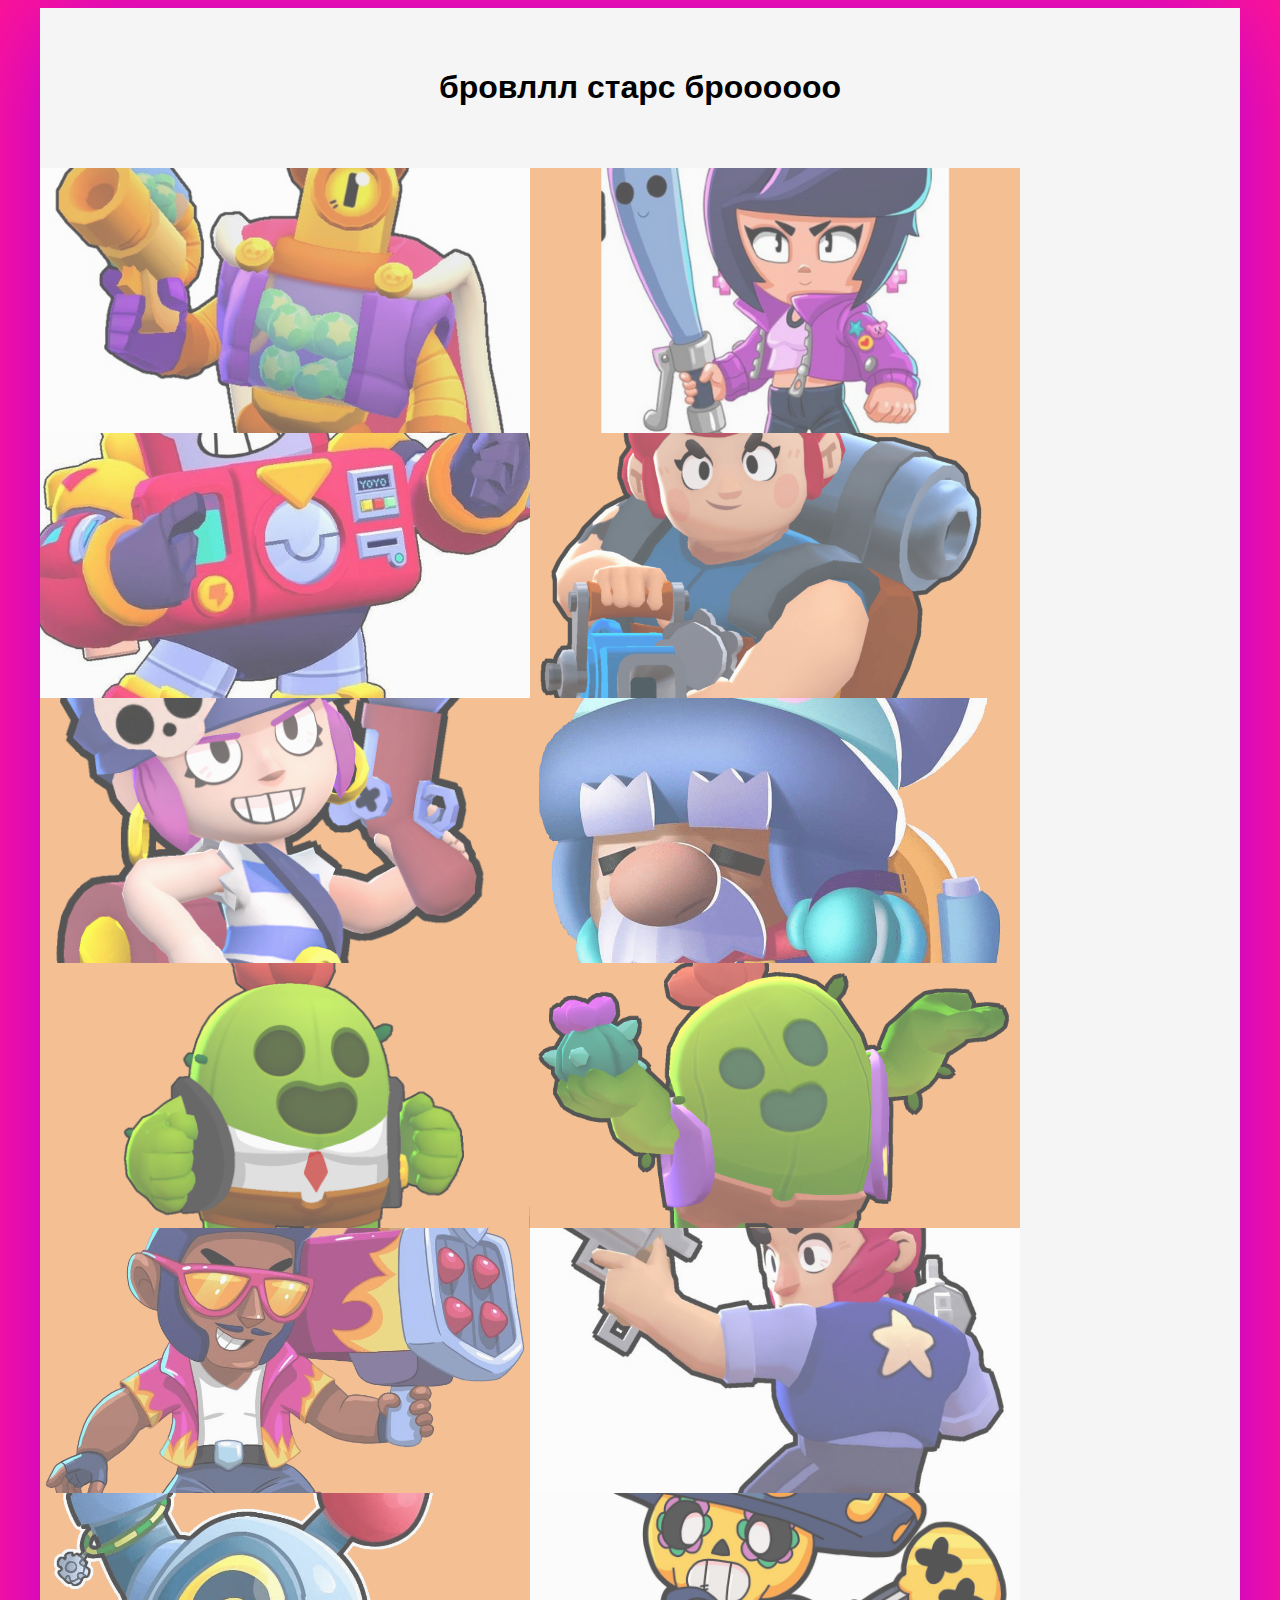
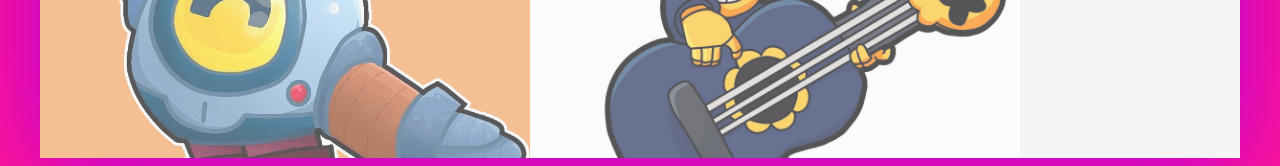
<file: codik/index.html>
<!DOCTYPE html>
<html lang="en">
<head>
	<meta charset="UTF-8">
	<meta name="viewport" content="width=device-width, initial-scale=1.0">
	<title>Gallary</title>
	<link rel="stylesheet" href="css/main.css">
	<link rel="preconnect" href="https://fonts.googleapis.com">
<link rel="preconnect" href="https://fonts.gstatic.com" crossorigin>
<link href="https://fonts.googleapis.com/css2?family=Zen+Old+Mincho&display=swap" rel="stylesheet">
</head>
<body>
	<main class="main">
		<h1 class = "heading"> бровллл старс броооооо</h1>
		<a href="img/riko.jpg" class="img_link" target="_blank"><div class="item"style = "background-image: url(img/riko.jpg);"></div></a>
		<a href="img/bibi.png" class="img_link" target="_blank"><div class="item"style = "background-image: url(img/bibi.png);"></div></a>
		<a href="img/volt.jpg" class="img_link" target="_blank"><div class="item"style = "background-image: url(img/volt.jpg);"></div></a>
	    <a href="img/pem.png" class="img_link" target="_blank"><div class="item"style = "background-image: url(img/pem.png);"></div></a>
		<a href="img/penny.png" class="img_link" target="_blank"><div class="item"style = "background-image: url(img/penny.png);"></div></a>
        <a href="img/geyl.png" class="img_link" target="_blank"><div class="item"style = "background-image: url(img/geyl.png);"></div></a>
		<a href="img/spyke.png" class="img_link" target="_blank"><div class="item"style = "background-image: url(img/spyke.png);"></div></a>
		<a href="img/spike.png" class="img_link" target="_blank"><div class="item"style = "background-image: url(img/spike.png);"></div></a>
		<a href="img/brok.png" class="img_link" target="_blank"><div class="item"style = "background-image: url(img/brok.png);"></div></a>
		<a href="img/kolt.jpg" class="img_link" target="_blank"><div class="item"style = "background-image: url(img/kolt.jpg);"></div></a>
		<a href="img/nani.png" class="img_link" target="_blank"><div class="item"style = "background-image: url(img/nani.png);"></div></a>
		<a href="img/poko.jpg" class="img_link" target="_blank"><div class="item"style = "background-image: url(img/poko.jpg);"></div></a>
	</main>
</html>
</body>
</file>
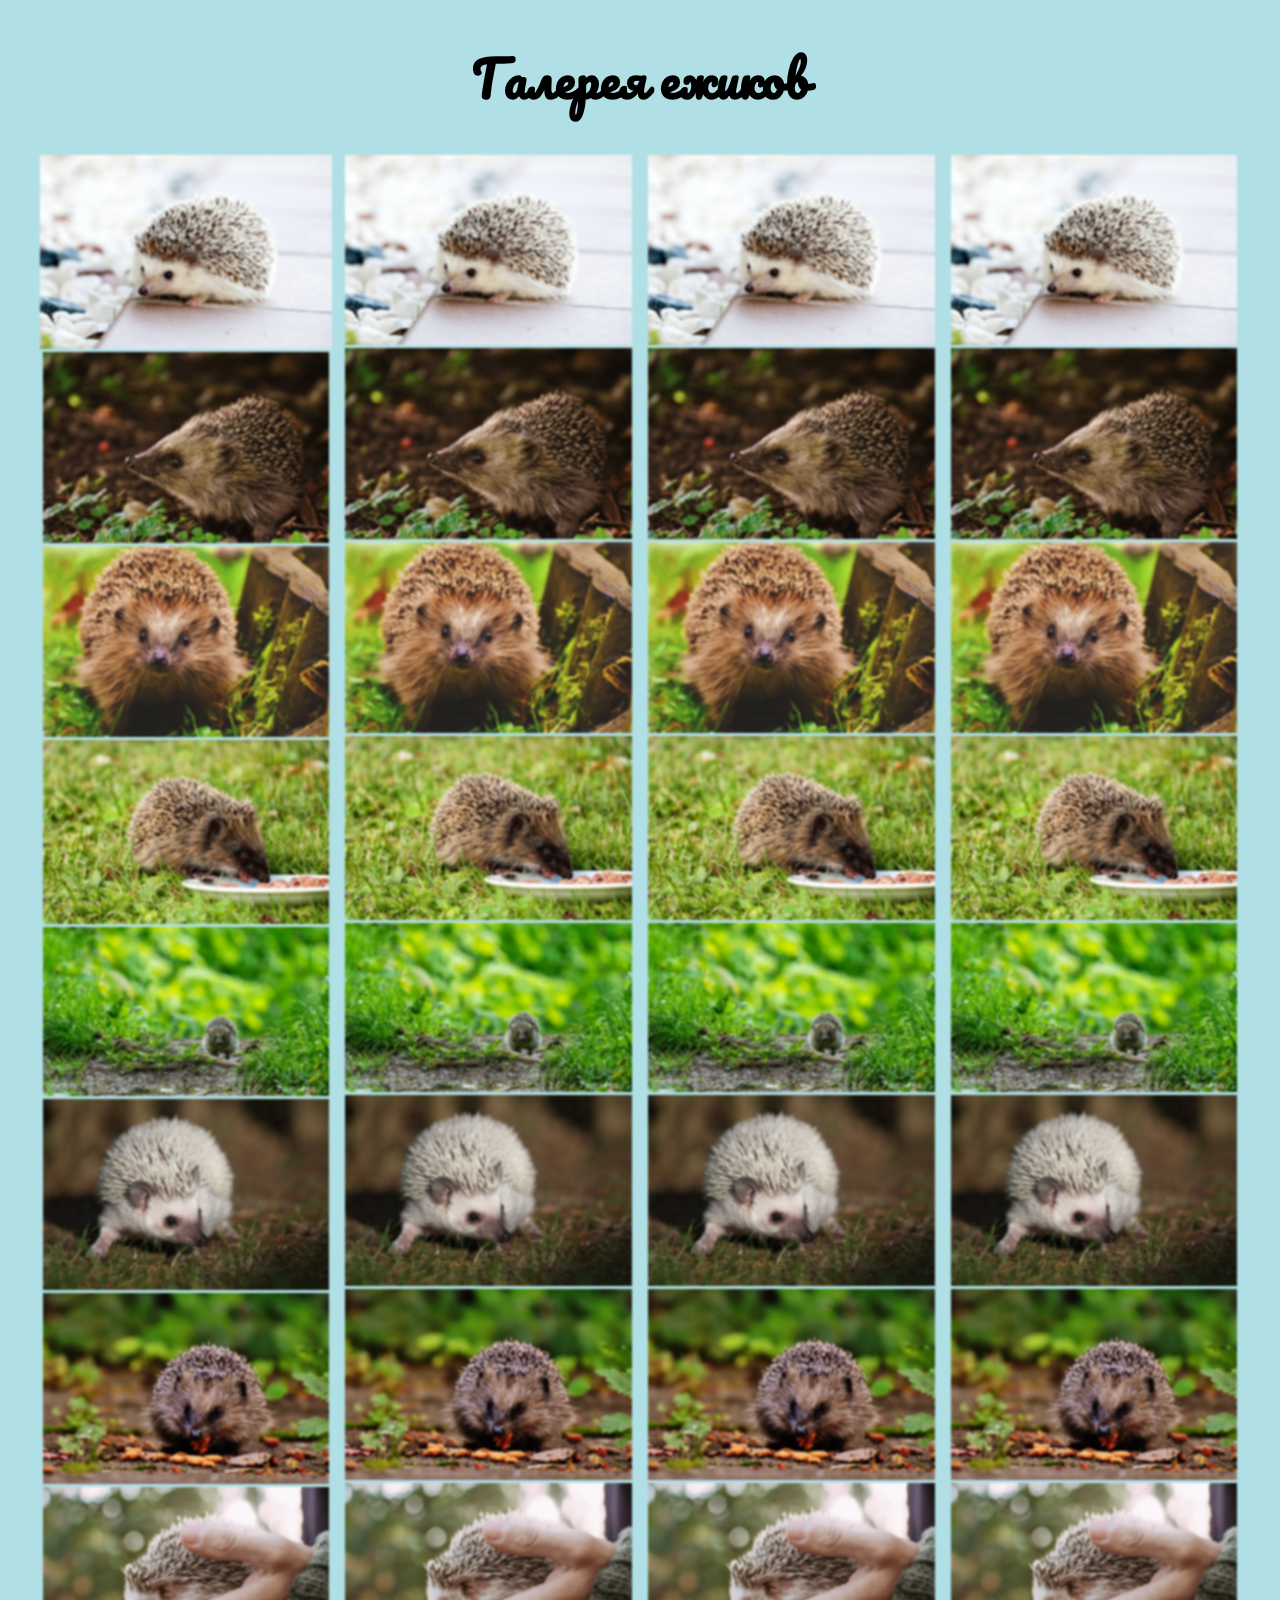
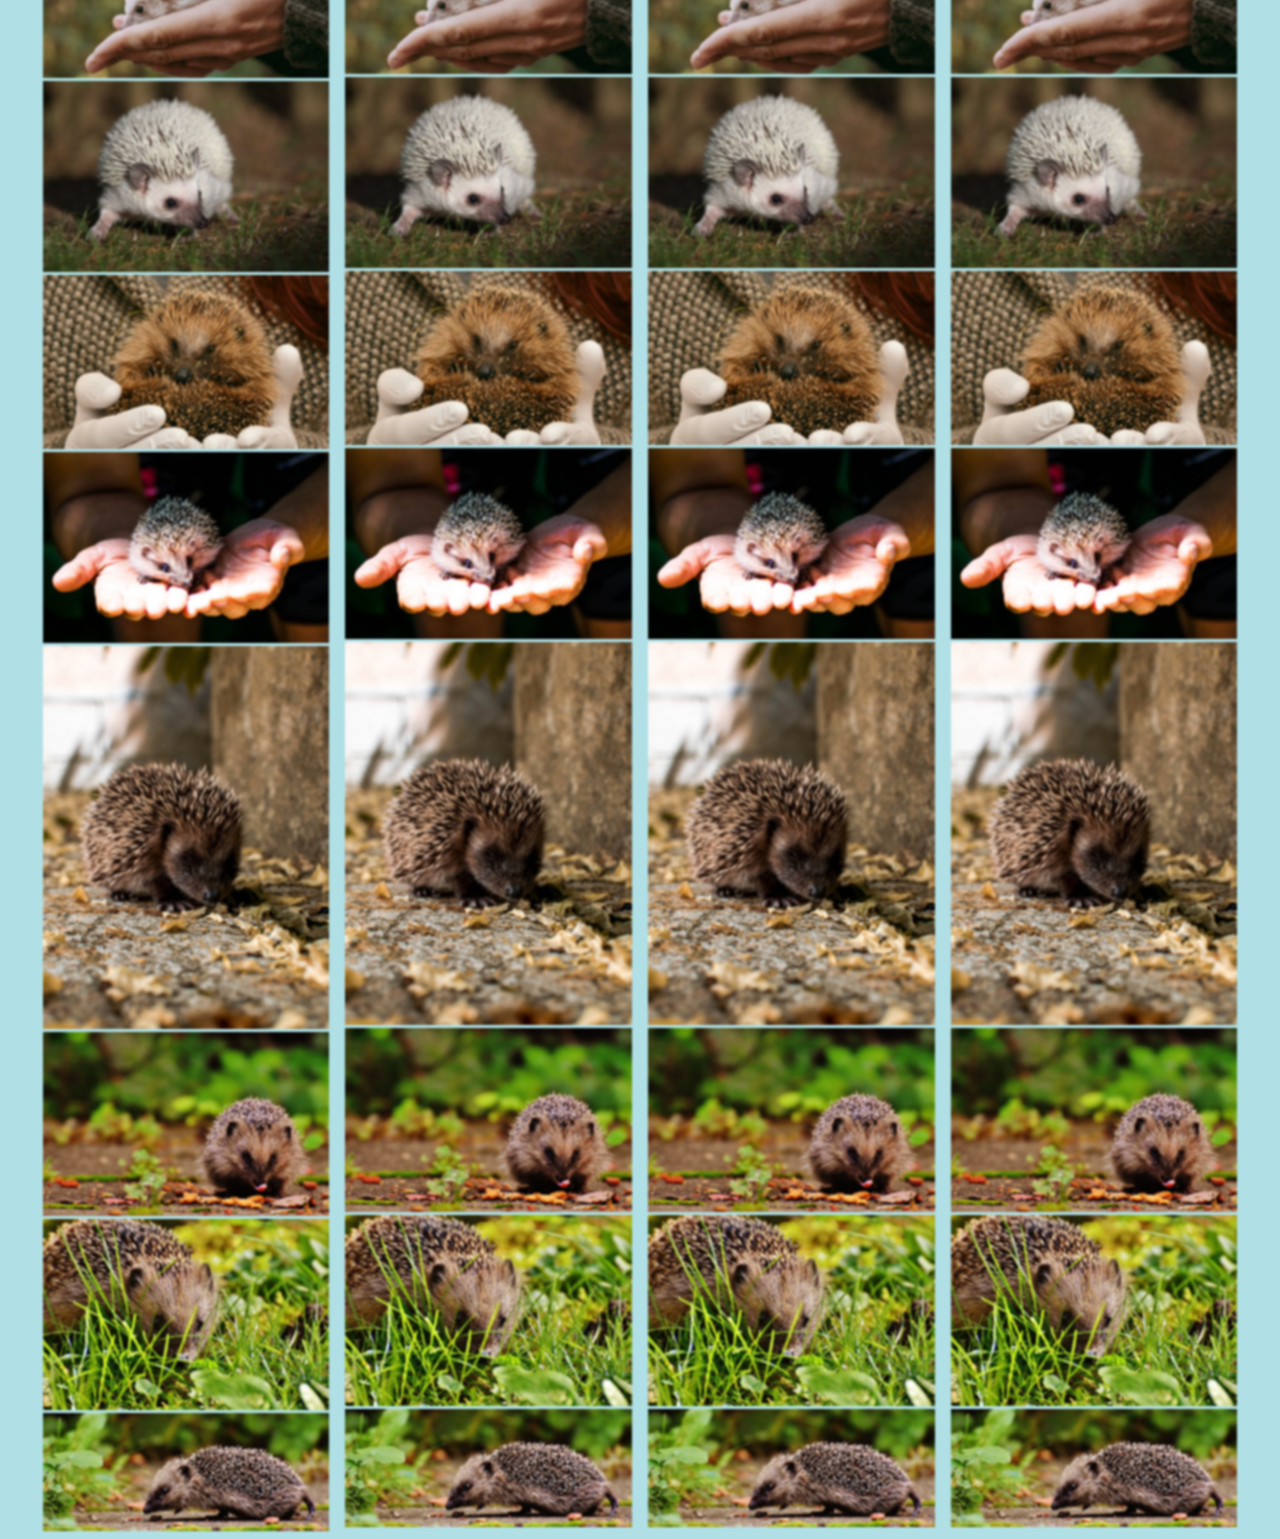
<file: modyle2.1maks/index.html>
<!DOCTYPE html>
<html lang="en">
<head>
	<meta charset="UTF-8">
	<meta name="viewport" content="width=device-width, initial-scale=1.0">
	<title>Document</title>
	<link rel="stylesheet" href="css/main.css">
</head>
<body>
	<h1>Галерея ежиков</h1>
	<main class="main">
		<div class="img-box">

			<a href="app/ежик.jpeg" class= "img_link"target="_black"><img src="app/ежик.jpeg" alt="Image" class="image"></a>
			<a href="app/ежик2.jpeg" class= "img_link"target="_black"><img src="app/ежик2.jpeg" alt="Image" class="image"></a>
			<a href="app/ежик3.jpeg" class= "img_link"target="_black"><img src="app/ежик3.jpeg" alt="Image" class="image"></a>
			<a href="app/ежик4.jpeg" class= "img_link"target="_black"><img src="app/ежик4.jpeg" alt="Image" class="image"></a>
        	<a href="app/ежик5.jpeg" class= "img_link"target="_black"><img src="app/ежик5.jpeg" alt="Image" class="image"></a>
			<a href="app/ежик6.jpeg" class= "img_link"target="_black"><img src="app/ежик9.jpeg" alt="Image" class="image"></a>
			<a href="app/ежик7.jpeg" class= "img_link"target="_black"><img src="app/ежик7.jpeg" alt="Image" class="image"></a>
			<a href="app/ежик8.jpeg" class= "img_link"target="_black"><img src="app/ежик8.jpeg" alt="Image" class="image"></a>
			<a href="app/ежик9.jpeg" class= "img_link"target="_black"><img src="app/ежик9.jpeg" alt="Image" class="image"></a>
			<a href="app/ежик10.jpeg" class= "img_link"target="_black"><img src="app/ежик10.jpeg" alt="Image" class="image"></a>
			<a href="app/ежик11.jpeg" class= "img_link"target="_black"><img src="app/ежик11.jpeg" alt="Image" class="image"></a>
			<a href="app/ежик12.jpeg" class= "img_link"target="_black"><img src="app/ежик12.jpeg" alt="Image" class="image"></a>
        	<a href="app/ежик13.jpeg" class= "img_link"target="_black"><img src="app/ежик13.jpeg" alt="Image" class="image"></a>
			<a href="app/ежик14.jpeg" class= "img_link"target="_black"><img src="app/ежик14.jpeg" alt="Image" class="image"></a>
			<a href="app/ежик0.jpeg" class= "img_link"target="_black"><img src="app/ежик0.jpeg" alt="Image" class="image"></a>
			<a href="app/ежик.jpeg" class= "img_link"target="_black"><img src="app/ежик.jpeg" alt="Image" class="image"></a>
			<a href="app/ежик2.jpeg" class= "img_link"target="_black"><img src="app/ежик2.jpeg" alt="Image" class="image"></a>
			<a href="app/ежик3.jpeg" class= "img_link"target="_black"><img src="app/ежик3.jpeg" alt="Image" class="image"></a>
			<a href="app/ежик4.jpeg" class= "img_link"target="_black"><img src="app/ежик4.jpeg" alt="Image" class="image"></a>
        	<a href="app/ежик5.jpeg" class= "img_link"target="_black"><img src="app/ежик5.jpeg" alt="Image" class="image"></a>
			<a href="app/ежик6.jpeg" class= "img_link"target="_black"><img src="app/ежик9.jpeg" alt="Image" class="image"></a>
			<a href="app/ежик7.jpeg" class= "img_link"target="_black"><img src="app/ежик7.jpeg" alt="Image" class="image"></a>
			<a href="app/ежик8.jpeg" class= "img_link"target="_black"><img src="app/ежик8.jpeg" alt="Image" class="image"></a>
			<a href="app/ежик9.jpeg" class= "img_link"target="_black"><img src="app/ежик9.jpeg" alt="Image" class="image"></a>
			<a href="app/ежик10.jpeg" class= "img_link"target="_black"><img src="app/ежик10.jpeg" alt="Image" class="image"></a>
			<a href="app/ежик11.jpeg" class= "img_link"target="_black"><img src="app/ежик11.jpeg" alt="Image" class="image"></a>
			<a href="app/ежик12.jpeg" class= "img_link"target="_black"><img src="app/ежик12.jpeg" alt="Image" class="image"></a>
        	<a href="app/ежик13.jpeg" class= "img_link"target="_black"><img src="app/ежик13.jpeg" alt="Image" class="image"></a>
			<a href="app/ежик14.jpeg" class= "img_link"target="_black"><img src="app/ежик14.jpeg" alt="Image" class="image"></a>
			<a href="app/ежик0.jpeg" class= "img_link"target="_black"><img src="app/ежик0.jpeg" alt="Image" class="image"></a>
			<a href="app/ежик.jpeg" class= "img_link"target="_black"><img src="app/ежик.jpeg" alt="Image" class="image"></a>
			<a href="app/ежик2.jpeg" class= "img_link"target="_black"><img src="app/ежик2.jpeg" alt="Image" class="image"></a>
			<a href="app/ежик3.jpeg" class= "img_link"target="_black"><img src="app/ежик3.jpeg" alt="Image" class="image"></a>
			<a href="app/ежик4.jpeg" class= "img_link"target="_black"><img src="app/ежик4.jpeg" alt="Image" class="image"></a>
        	<a href="app/ежик5.jpeg" class= "img_link"target="_black"><img src="app/ежик5.jpeg" alt="Image" class="image"></a>
			<a href="app/ежик6.jpeg" class= "img_link"target="_black"><img src="app/ежик9.jpeg" alt="Image" class="image"></a>
			<a href="app/ежик7.jpeg" class= "img_link"target="_black"><img src="app/ежик7.jpeg" alt="Image" class="image"></a>
			<a href="app/ежик8.jpeg" class= "img_link"target="_black"><img src="app/ежик8.jpeg" alt="Image" class="image"></a>
			<a href="app/ежик9.jpeg" class= "img_link"target="_black"><img src="app/ежик9.jpeg" alt="Image" class="image"></a>
			<a href="app/ежик10.jpeg" class= "img_link"target="_black"><img src="app/ежик10.jpeg" alt="Image" class="image"></a>
			<a href="app/ежик11.jpeg" class= "img_link"target="_black"><img src="app/ежик11.jpeg" alt="Image" class="image"></a>
			<a href="app/ежик12.jpeg" class= "img_link"target="_black"><img src="app/ежик12.jpeg" alt="Image" class="image"></a>
        	<a href="app/ежик13.jpeg" class= "img_link"target="_black"><img src="app/ежик13.jpeg" alt="Image" class="image"></a>
			<a href="app/ежик14.jpeg" class= "img_link"target="_black"><img src="app/ежик14.jpeg" alt="Image" class="image"></a>
			<a href="app/ежик0.jpeg" class= "img_link"target="_black"><img src="app/ежик0.jpeg" alt="Image" class="image"></a>
			<a href="app/ежик.jpeg" class= "img_link"target="_black"><img src="app/ежик.jpeg" alt="Image" class="image"></a>
			<a href="app/ежик2.jpeg" class= "img_link"target="_black"><img src="app/ежик2.jpeg" alt="Image" class="image"></a>
			<a href="app/ежик3.jpeg" class= "img_link"target="_black"><img src="app/ежик3.jpeg" alt="Image" class="image"></a>
			<a href="app/ежик4.jpeg" class= "img_link"target="_black"><img src="app/ежик4.jpeg" alt="Image" class="image"></a>
        	<a href="app/ежик5.jpeg" class= "img_link"target="_black"><img src="app/ежик5.jpeg" alt="Image" class="image"></a>
			<a href="app/ежик6.jpeg" class= "img_link"target="_black"><img src="app/ежик9.jpeg" alt="Image" class="image"></a>
			<a href="app/ежик7.jpeg" class= "img_link"target="_black"><img src="app/ежик7.jpeg" alt="Image" class="image"></a>
			<a href="app/ежик8.jpeg" class= "img_link"target="_black"><img src="app/ежик8.jpeg" alt="Image" class="image"></a>
			<a href="app/ежик9.jpeg" class= "img_link"target="_black"><img src="app/ежик9.jpeg" alt="Image" class="image"></a>
			<a href="app/ежик10.jpeg" class= "img_link"target="_black"><img src="app/ежик10.jpeg" alt="Image" class="image"></a>
			<a href="app/ежик11.jpeg" class= "img_link"target="_black"><img src="app/ежик11.jpeg" alt="Image" class="image"></a>
			<a href="app/ежик12.jpeg" class= "img_link"target="_black"><img src="app/ежик12.jpeg" alt="Image" class="image"></a>
        	<a href="app/ежик13.jpeg" class= "img_link"target="_black"><img src="app/ежик13.jpeg" alt="Image" class="image"></a>
			<a href="app/ежик14.jpeg" class= "img_link"target="_black"><img src="app/ежик14.jpeg" alt="Image" class="image"></a>
			<a href="app/ежик0.jpeg" class= "img_link"target="_black"><img src="app/ежик0.jpeg" alt="Image" class="image"></a>
			
			


	</main>
</body>
</html>
</file>
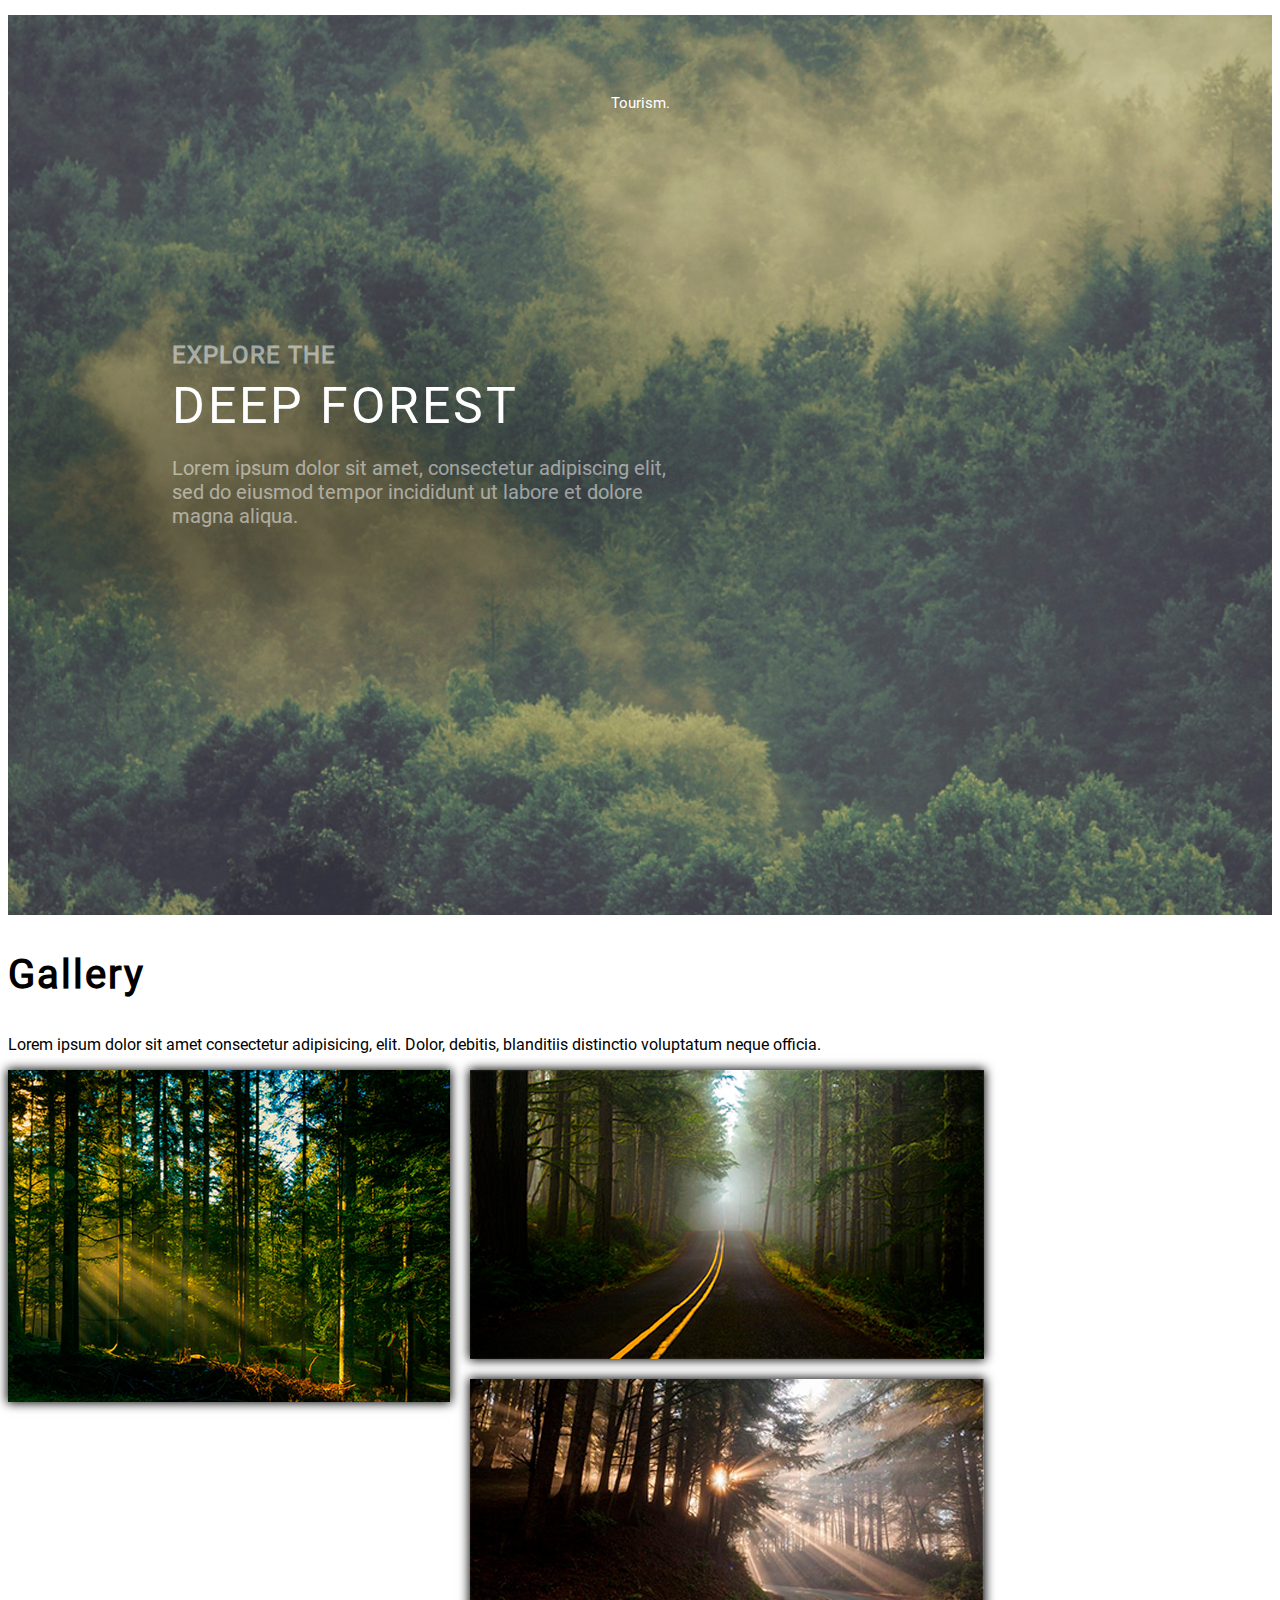
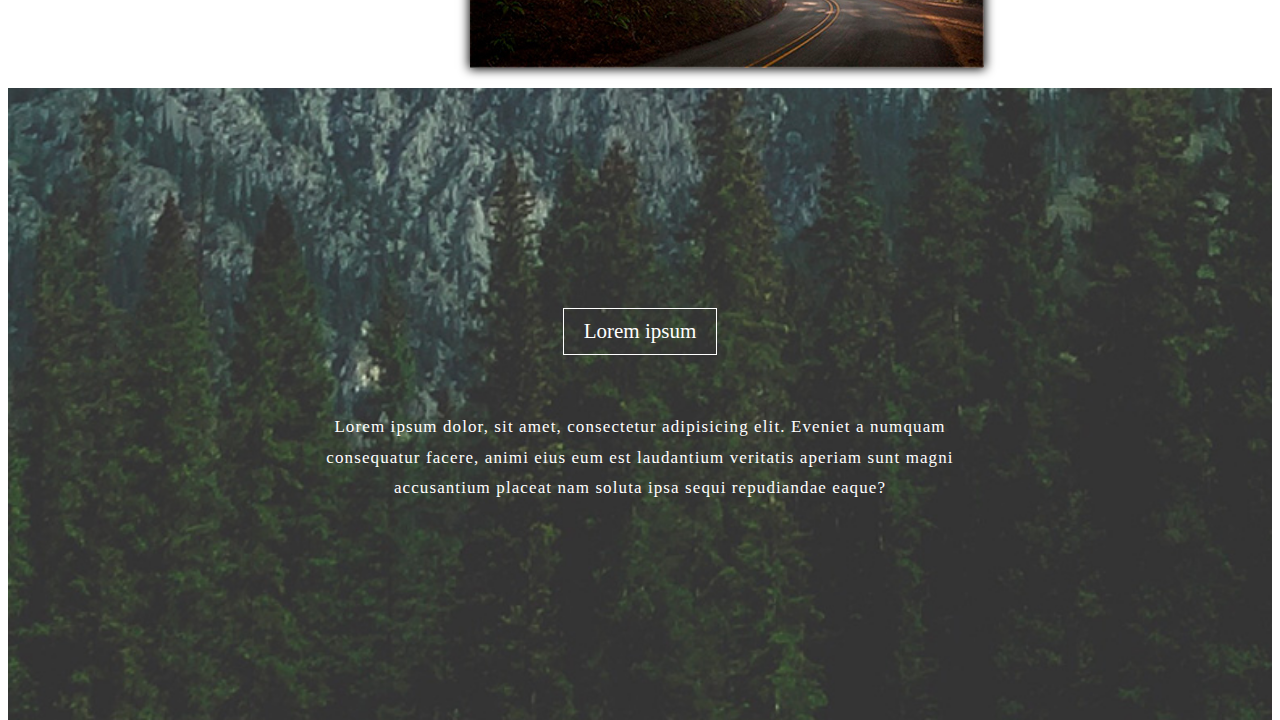
<file: проект 3/index.html>
<!DOCTYPE html>
<html lang="en">
<head>
	<meta charset="UTF-8">
	<meta name="viewport" content="width=device-width, initial-scale=1.0">
	<title>Tourism</title>
	<link rel="stylesheet" href="css/main.css">
</head>
<body>
	<main>
		<div class="container first">
			<p class= "tourism">Tourism.</p>
			<div class = "text-container">
			<p class="first-line">EXPLORE THE</p>
				<p class="second-line">DEEP FOREST</p>
				<p class="third-line">Lorem ipsum dolor sit amet, consectetur adipiscing elit, sed do eiusmod tempor incididunt ut labore et dolore magna aliqua.</p>	
			</div>
			</div>
		<div class="container second">
		<div class="gallery-container">
			<div class="gallery-text">
				<p class="gallery-header">Gallery</p>
				<p class="gallery-p">Lorem ipsum dolor sit amet consectetur adipisicing, elit. Dolor, debitis, blanditiis distinctio voluptatum neque officia.
				</p>
				<div>
					<div class="img-container">
						<img src="img/img2.1.jpg" class = "img1" alt="">
						<div class="wrapper">
							<img src="img/img2.2.jpg" class="img2" alt="Gallery image">
							<img src="img/img23.jpg" class = "img3" alt="">
						</div>
					</div>
				</div>
			</div>
			
		
		<div class="container third">
			<div class="last-container">
				<p class="last-header">Lorem ipsum</p>
				<p class="last-p">Lorem ipsum dolor, sit amet, consectetur adipisicing elit. Eveniet a numquam consequatur facere, animi eius eum est laudantium veritatis aperiam sunt magni accusantium placeat nam soluta ipsa sequi repudiandae eaque?</p>
			</div>
		</div>
	</main>
</body>
</html>
</file>
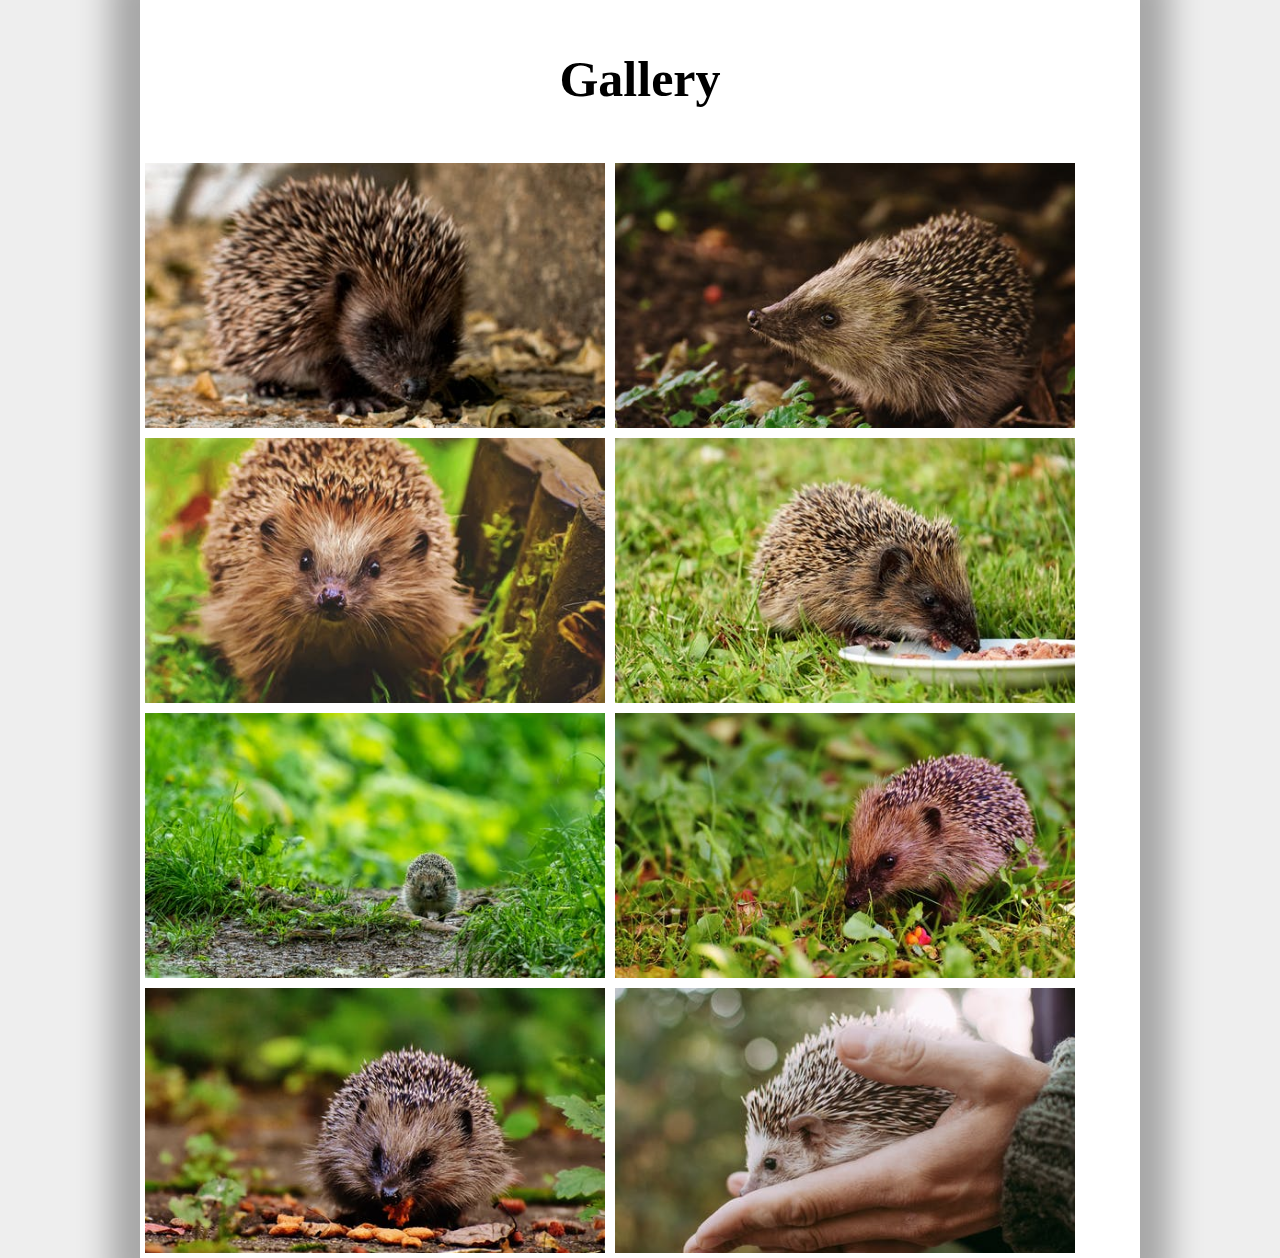
<file: галерея/галерея/index.html>
<!DOCTYPE html>
<html lang="en">
<head>
	<meta charset="UTF-8">
	<meta name="viewport" content="width=device-width, initial-scale=1.0">
	<title>galerry</title>
	<link rel="stylesheet" href="css/main.css">
</head>
<body>
	<main>
		<main class="main">
			<h1 class="heading">Gallery</h1>
			<a href="app/ежик1.jpeg"class="img_link"target="_black"><div class="item"style = "background-image: url(app/ежик1.jpeg);"></div></a>
			<a href="app/ежик2.jpeg"class="img_link"target="_black"><div class="item"style = "background-image: url(app/ежик2.jpeg);"></div></a>
			<a href="app/ежик3.jpeg"class="img_link"target="_black"><div class="item"style = "background-image: url(app/ежик3.jpeg);"></div></a>
			<a href="app/ежик4.jpeg"class="img_link"target="_black"><div class="item"style = "background-image: url(app/ежик4.jpeg);"></div></a>
			<a href="app/ежик5.jpeg"class="img_link"target="_black"><div class="item"style = "background-image: url(app/ежик5.jpeg);"></div></a>
			<a href="app/ежик6.jpeg"class="img_link"target="_black"><div class="item"style = "background-image: url(app/ежик6.jpeg);"></div></a>
			<a href="app/ежик7.jpeg"class="img_link"target="_black"><div class="item"style = "background-image: url(app/ежик7.jpeg);"></div></a>
			<a href="app/ежик8.jpeg"class="img_link"target="_black"><div class="item"style = "background-image: url(app/ежик8.jpeg);"></div></a>





		</main>
	</main>
</body>
</html>
</file>
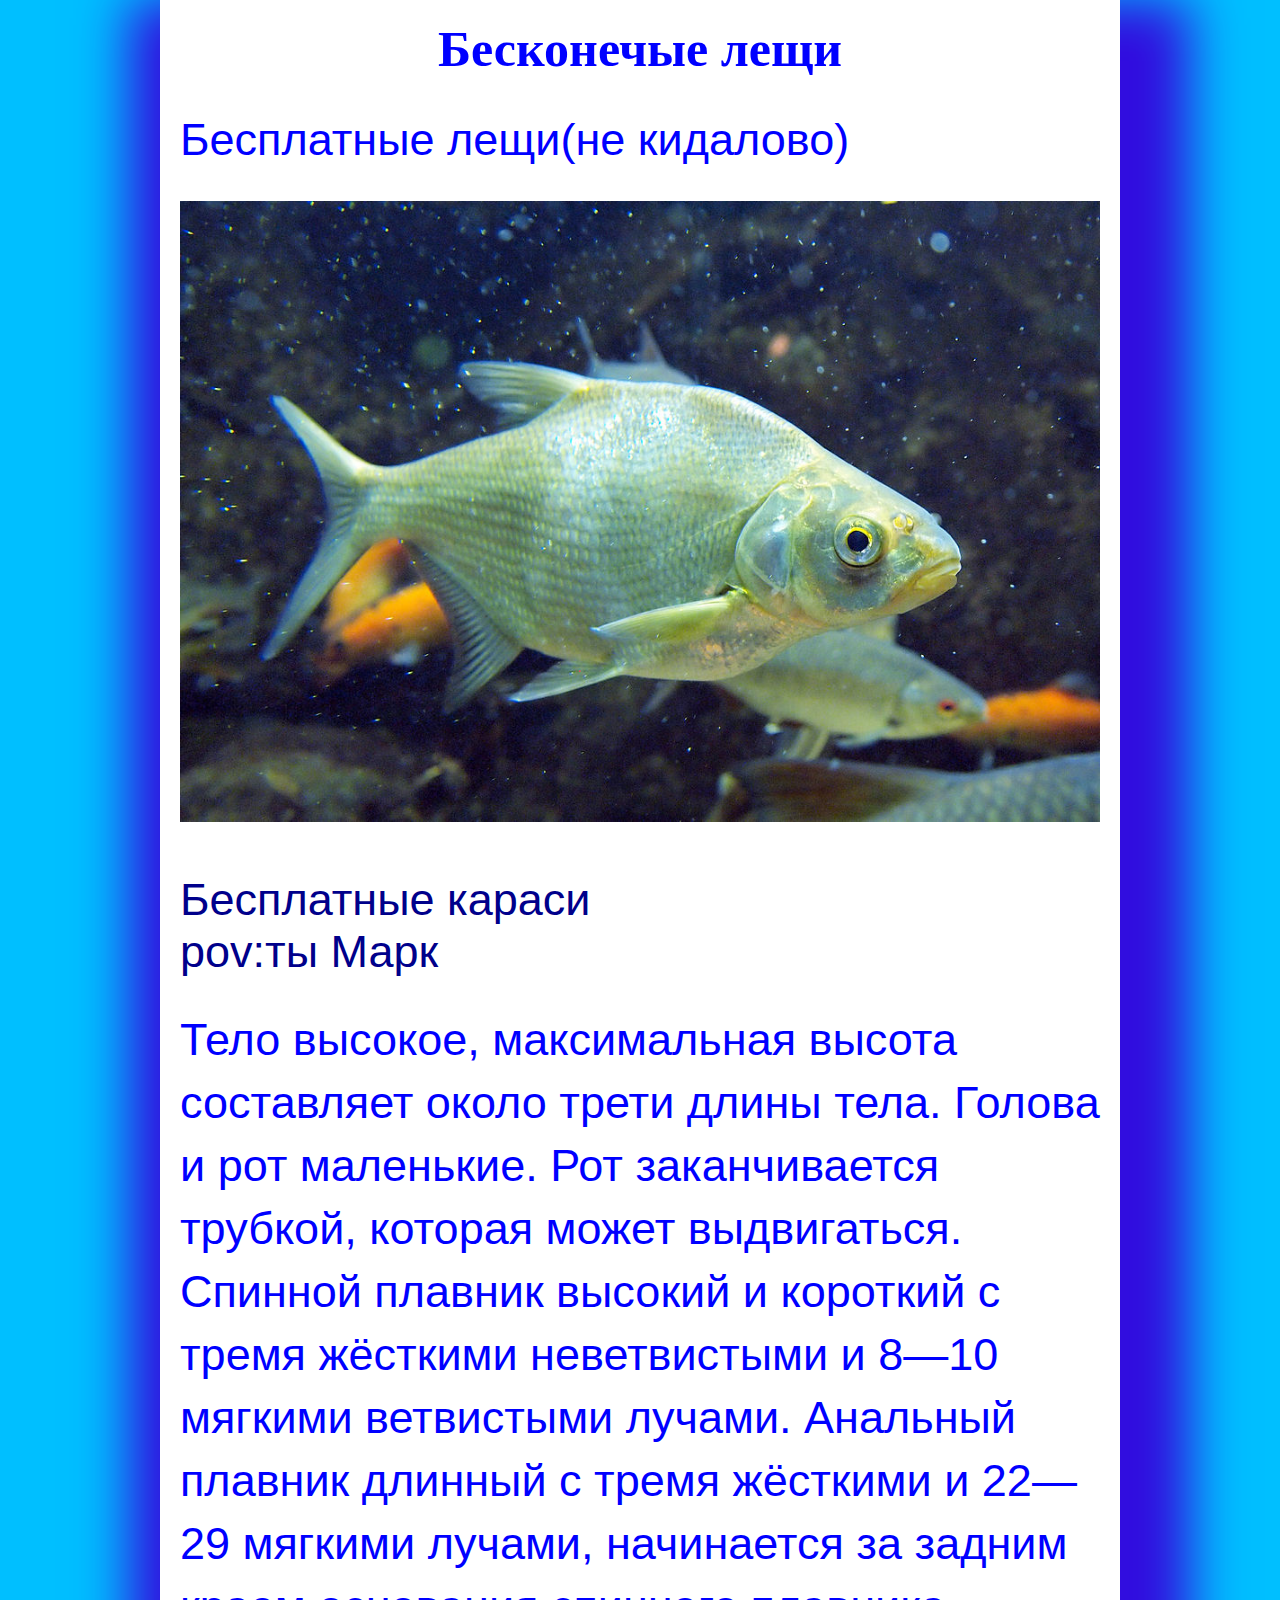
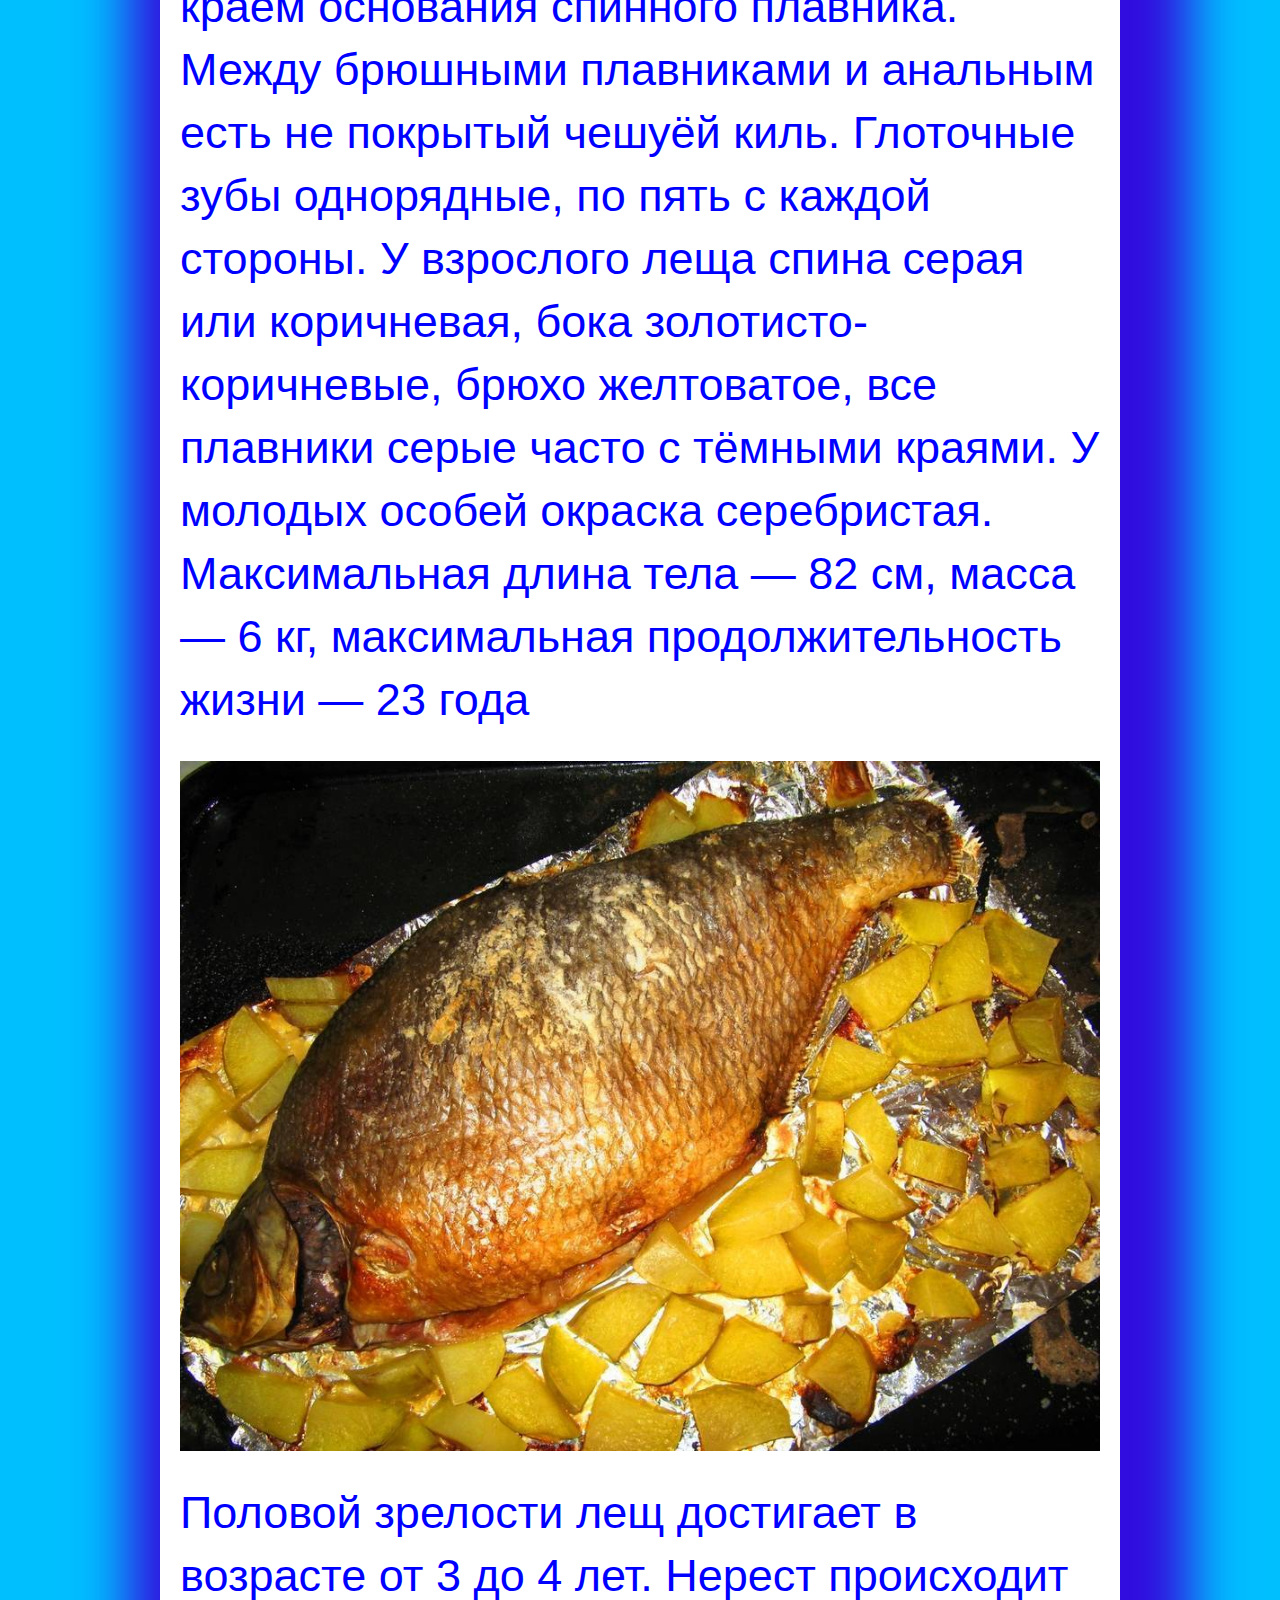
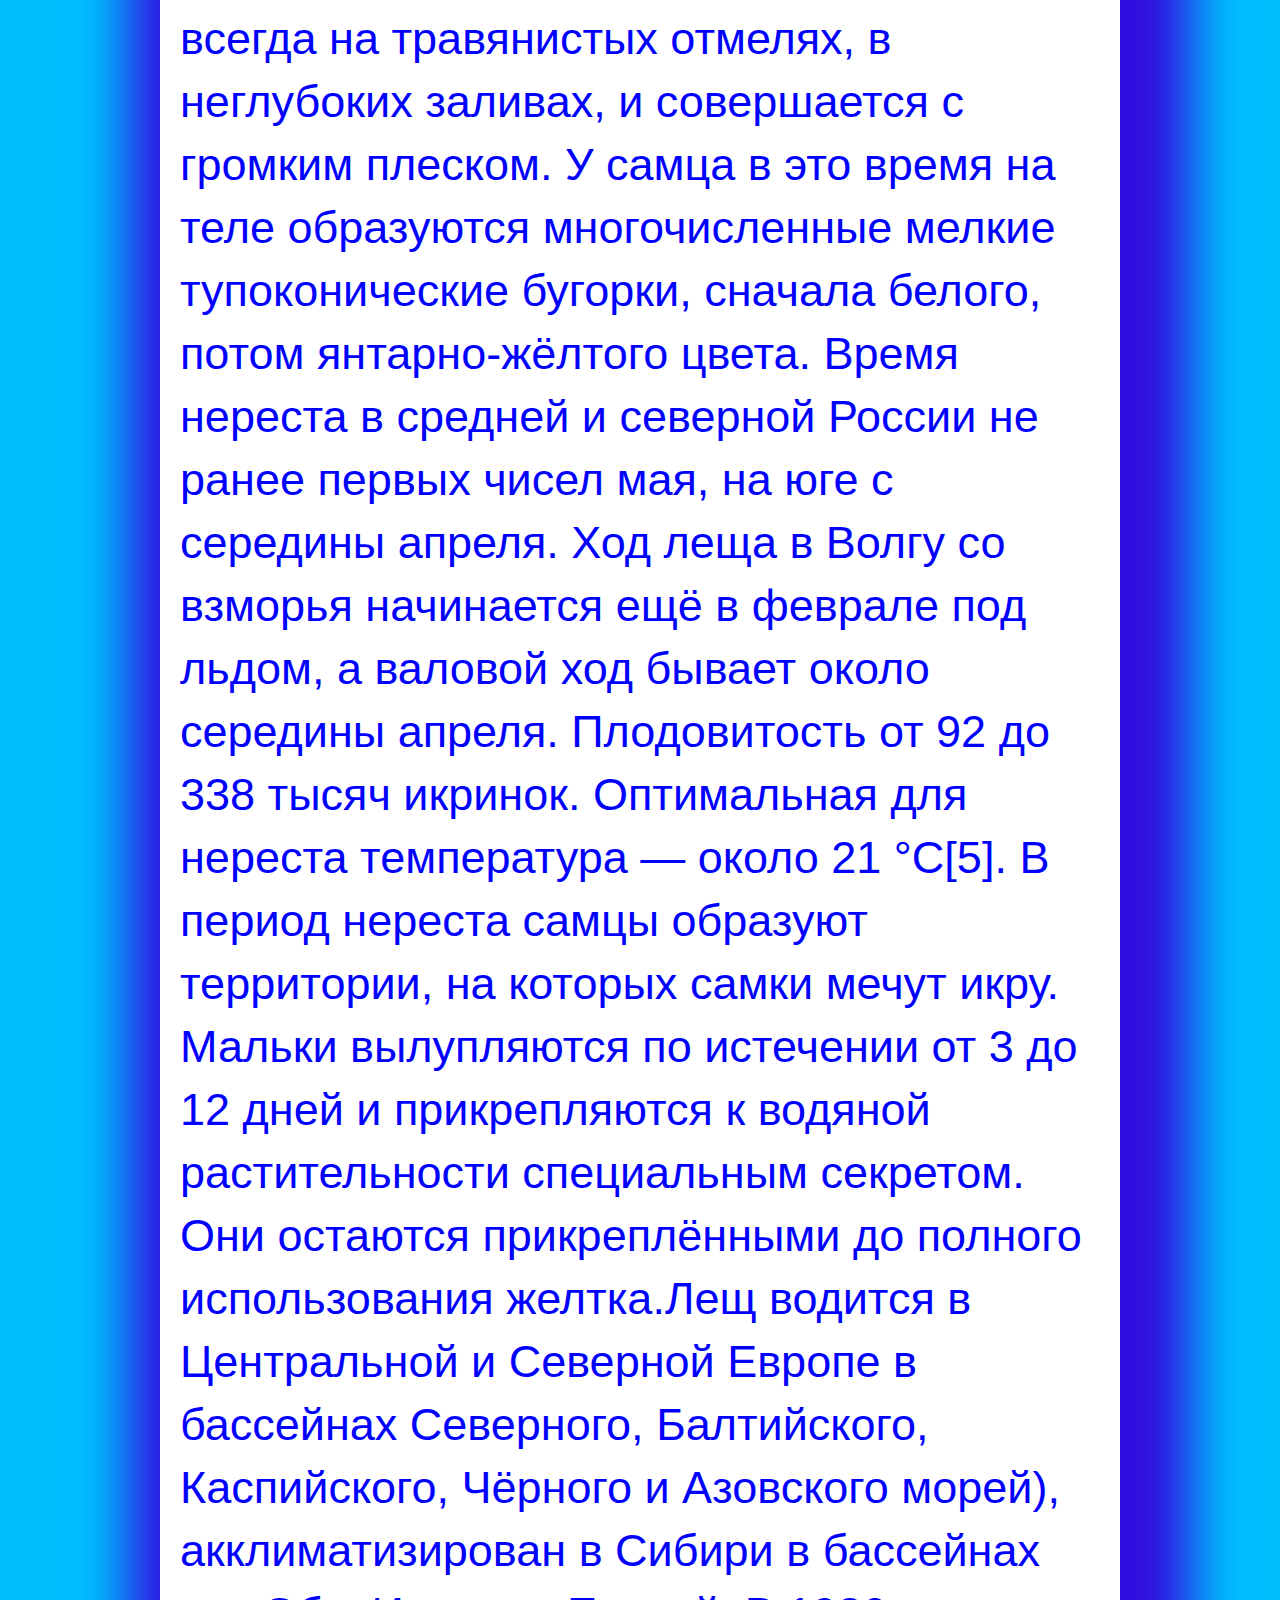
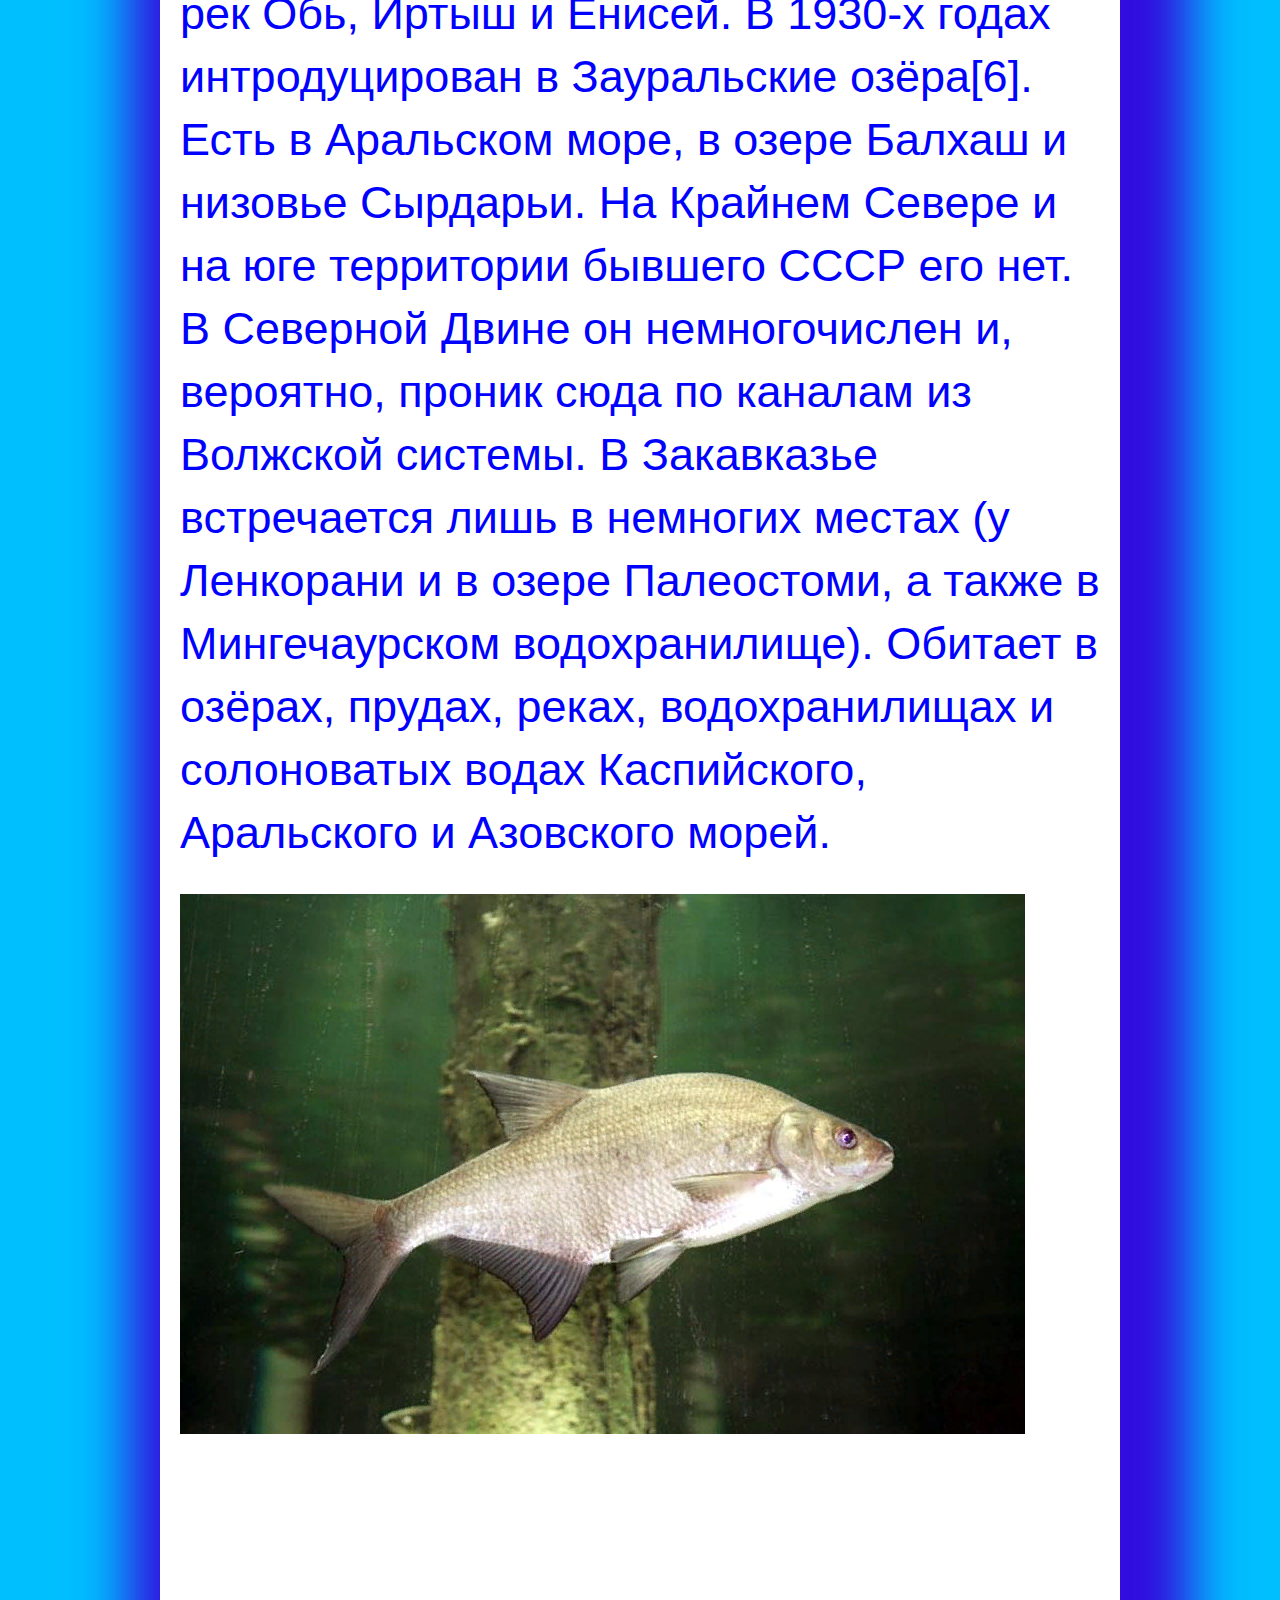
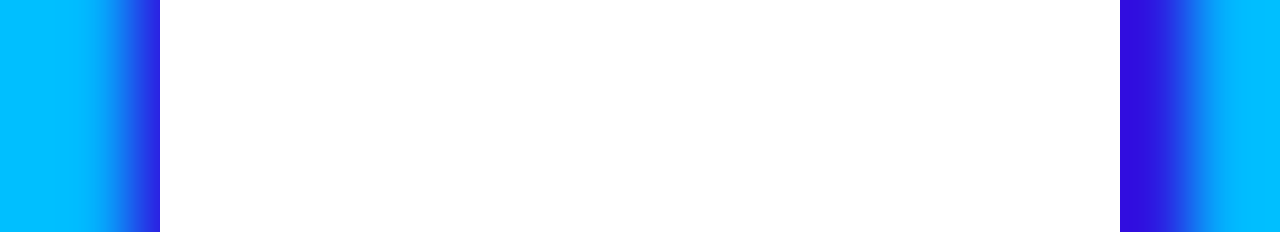
<file: каринки/idex.html>
<!DOCTYPE html>
<html lang="en">
<head>
	<meta charset="UTF-8">
	<meta name="viewport" content="width=device-width, initial-scale=1.0">
	<title>Раздача бесплатных лещей </title>
	<link rel="stylesheet" href="style.css">
</head>
<body>
	<div>
		<h1>Бесконечые лещи</h1>
		<p>Бесплатные лещи(не кидалово)</p>
		<img src="img2.jpg" alt="">
		<br>
		<a href="page.html">Бесплатные караси</a>
		<br>
		<a href="page2.html">pov:ты Марк</a>
		<p>
			Тело высокое, максимальная высота составляет около трети длины тела. Голова и рот маленькие. Рот заканчивается трубкой, которая может выдвигаться. Спинной плавник высокий и короткий с тремя жёсткими неветвистыми и 8—10 мягкими ветвистыми лучами. Анальный плавник длинный с тремя жёсткими и 22—29 мягкими лучами, начинается за задним краем основания спинного плавника. Между брюшными плавниками и анальным есть не покрытый чешуёй киль. Глоточные зубы однорядные, по пять с каждой стороны.

У взрослого леща спина серая или коричневая, бока золотисто-коричневые, брюхо желтоватое, все плавники серые часто с тёмными краями. У молодых особей окраска серебристая.

Максимальная длина тела — 82 см, масса — 6 кг, максимальная продолжительность жизни — 23 года
		</p>
		<img src="img5.jpg" alt="">
		<p>
			Половой зрелости лещ достигает в возрасте от 3 до 4 лет. Нерест происходит всегда на травянистых отмелях, в неглубоких заливах, и совершается с громким плеском. У самца в это время на теле образуются многочисленные мелкие тупоконические бугорки, сначала белого, потом янтарно-жёлтого цвета. Время нереста в средней и северной России не ранее первых чисел мая, на юге с середины апреля. Ход леща в Волгу со взморья начинается ещё в феврале под льдом, а валовой ход бывает около середины апреля. Плодовитость от 92 до 338 тысяч икринок. Оптимальная для нереста температура — около 21 °С[5]. В период нереста самцы образуют территории, на которых самки мечут икру. Мальки вылупляются по истечении от 3 до 12 дней и прикрепляются к водяной растительности специальным секретом. Они остаются прикреплёнными до полного использования желтка.Лещ водится в Центральной и Северной Европе в бассейнах Северного, Балтийского, Каспийского, Чёрного и Азовского морей), акклиматизирован в Сибири в бассейнах рек Обь, Иртыш и Енисей. В 1930-х годах интродуцирован в Зауральские озёра[6]. Есть в Аральском море, в озере Балхаш и низовье Сырдарьи. На Крайнем Севере и на юге территории бывшего СССР его нет. В Северной Двине он немногочислен и, вероятно, проник сюда по каналам из Волжской системы. В Закавказье встречается лишь в немногих местах (у Ленкорани и в озере Палеостоми, а также в Мингечаурском водохранилище). Обитает в озёрах, прудах, реках, водохранилищах и солоноватых водах Каспийского, Аральского и Азовского морей.
		</p>
		<img src="img7.png" alt="">
		<br>
		<iframe width="560" height="315" src="https://www.youtube.com/embed/3s-VAwZrXhM" title="YouTube video player" frameborder="0" allow="accelerometer; autoplay; clipboard-write; encrypted-media; gyroscope; picture-in-picture" allowfullscreen></iframe>
	</div>
</body>
</html>
</file>
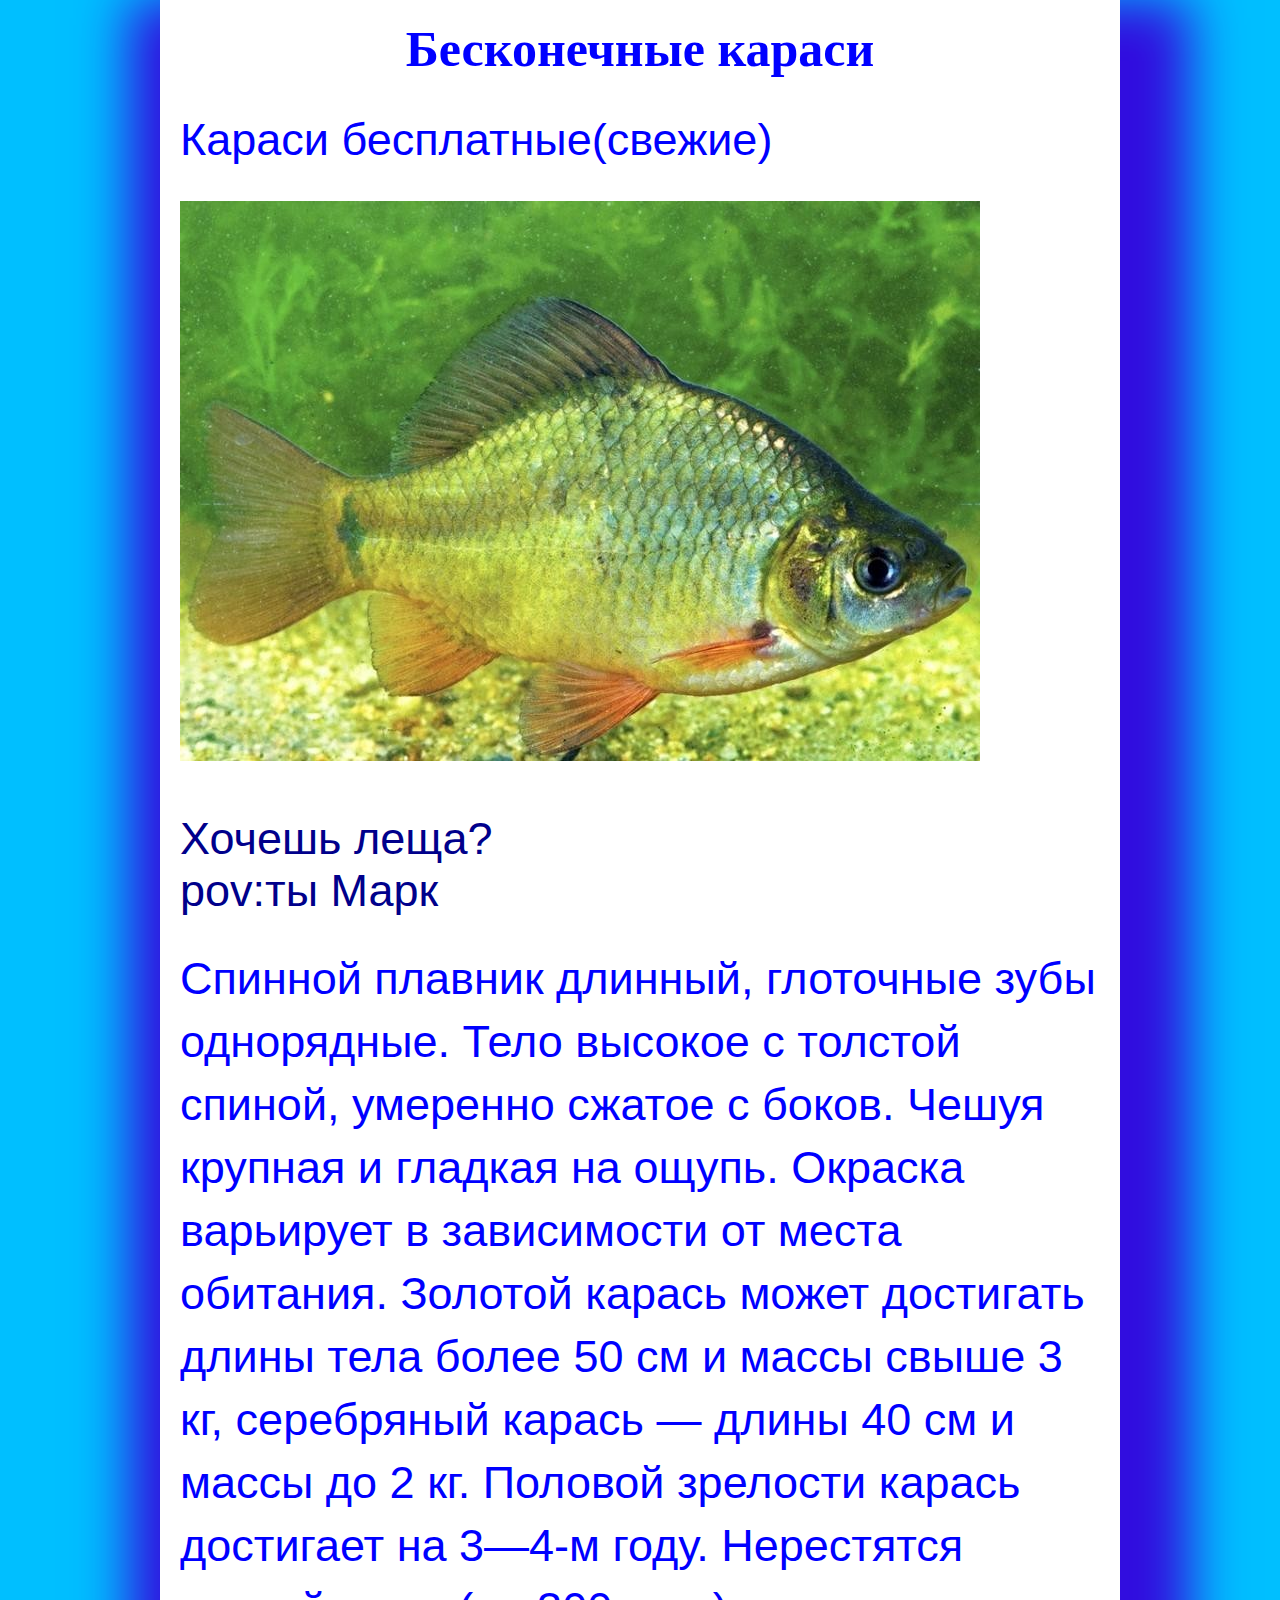
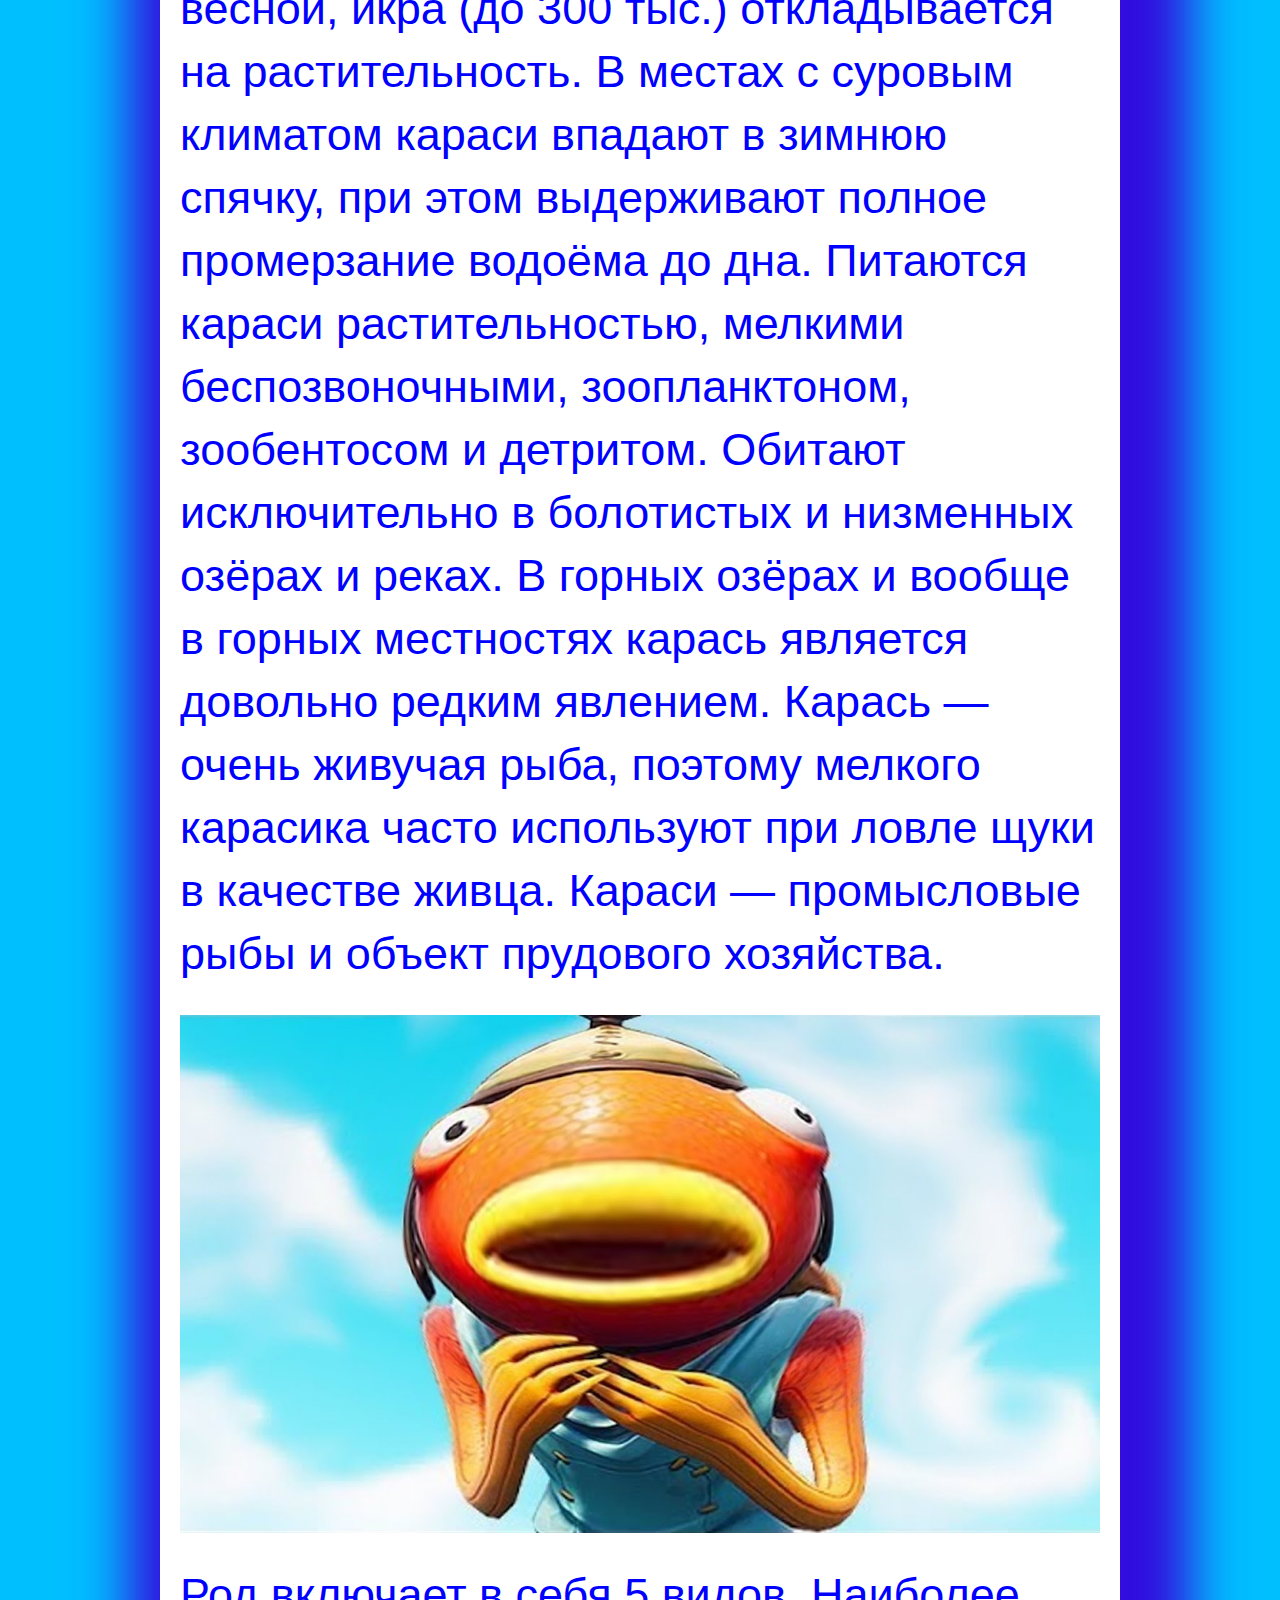
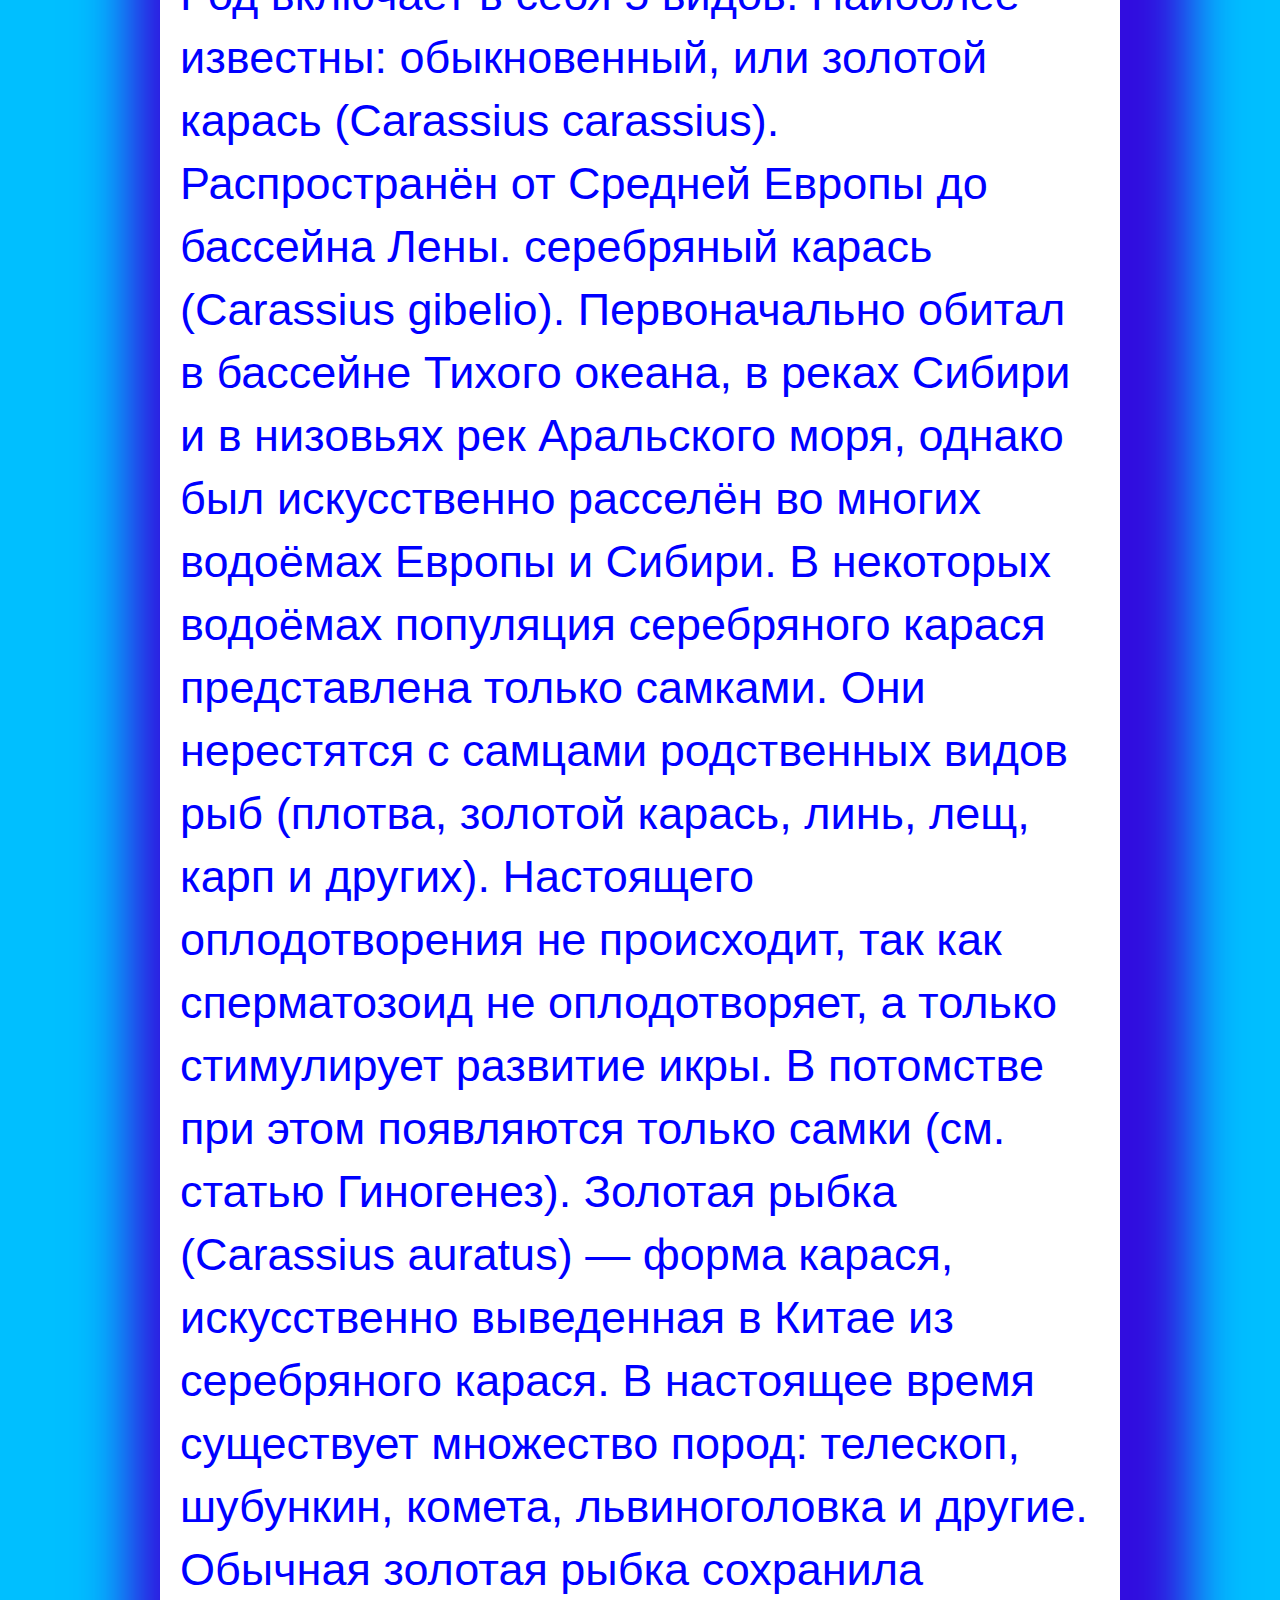
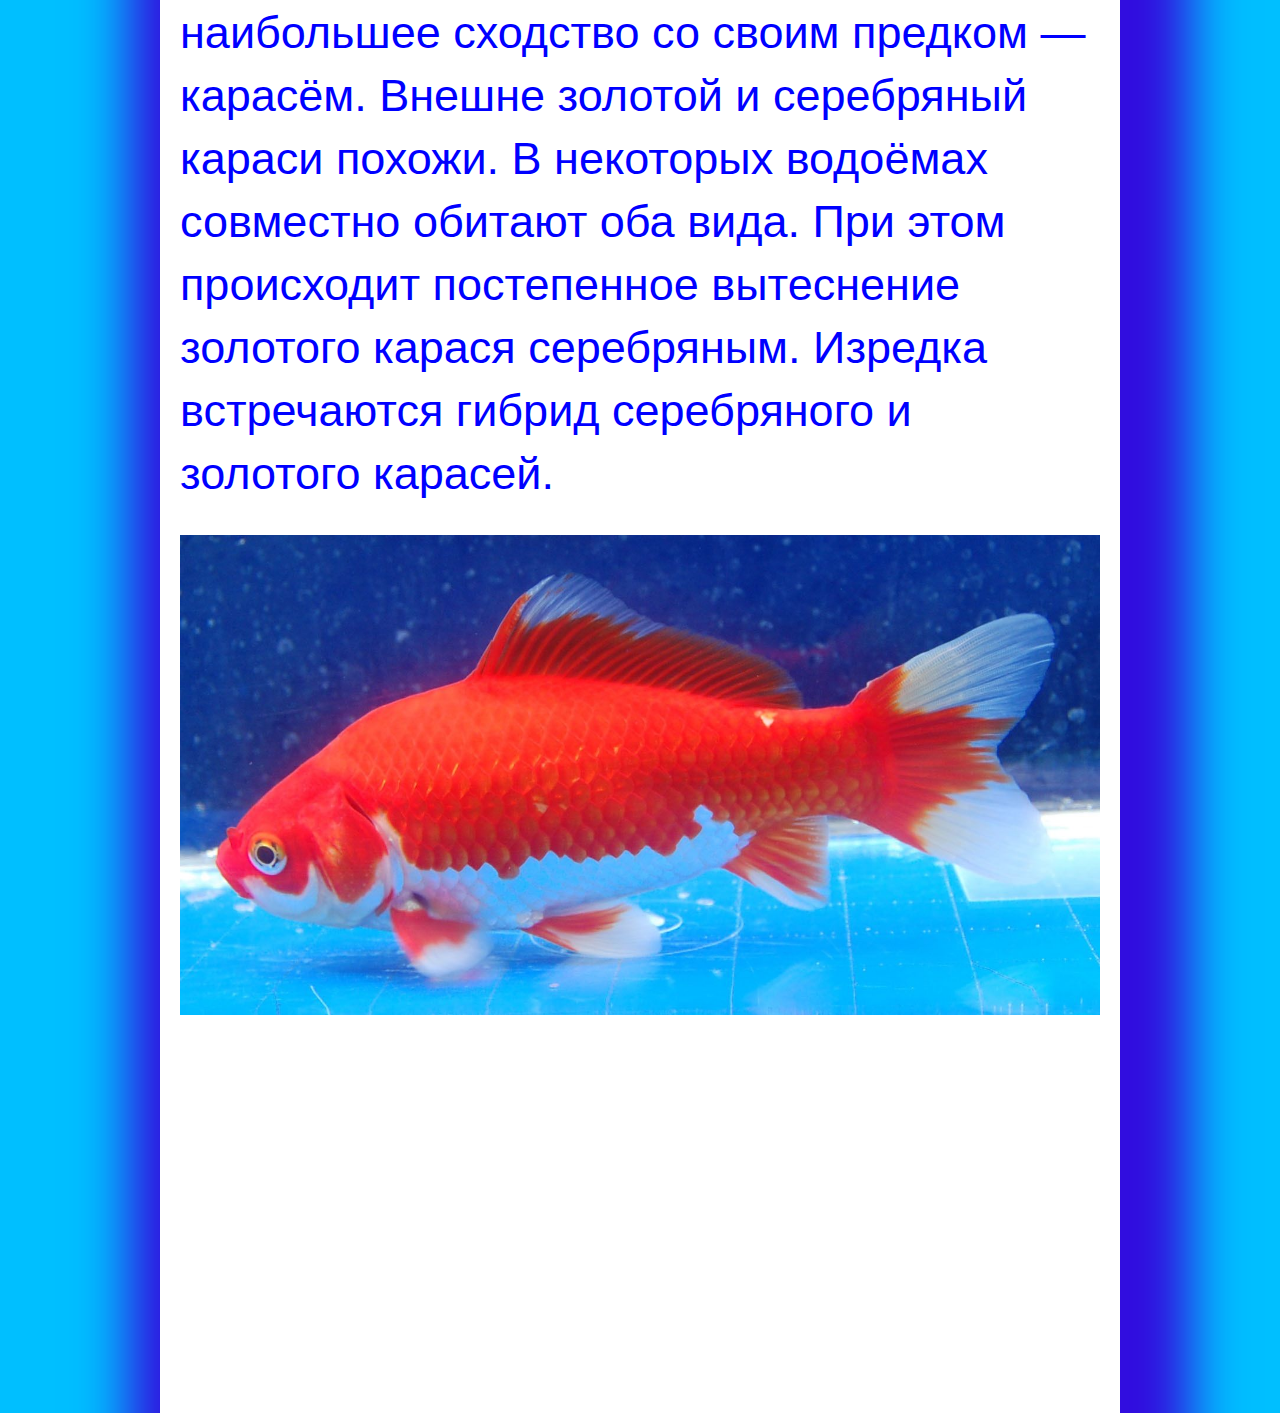
<file: каринки/page.html>
<!DOCTYPE html>
<html lang="en">
<head>
	<meta charset="UTF-8">
	<meta name="viewport" content="width=device-width, initial-scale=1.0">
	<title>Раздача бесплатных карасей</title>
	<link rel="stylesheet" href="style.css">
</head>

<body>
<div>
     <h1>Бесконечные караси</h1>
	<p>Караси бесплатные(свежие)</p>
	<img src="img3.jpg" alt="">
	<br>
	<a href="idex.html">Хочешь леща?</a>
	<br>
	<a href="page2.html">pov:ты Марк</a>
	<p>
		Спинной плавник длинный, глоточные зубы однорядные. Тело высокое с толстой спиной, умеренно сжатое с боков. Чешуя крупная и гладкая на ощупь. Окраска варьирует в зависимости от места обитания. Золотой карась может достигать длины тела более 50 см и массы свыше 3 кг, серебряный карась — длины 40 см и массы до 2 кг. Половой зрелости карась достигает на 3—4-м году. Нерестятся весной, икра (до 300 тыс.) откладывается на растительность. В местах с суровым климатом караси впадают в зимнюю спячку, при этом выдерживают полное промерзание водоёма до дна. Питаются караси растительностью, мелкими беспозвоночными, зоопланктоном, зообентосом и детритом. Обитают исключительно в болотистых и низменных озёрах и реках. В горных озёрах и вообще в горных местностях карась является довольно редким явлением. Карась — очень живучая рыба, поэтому мелкого карасика часто используют при ловле щуки в качестве живца. Караси — промысловые рыбы и объект прудового хозяйства.
	</p>
	<img src="img4.jpg" alt="">
	<p>
		Род включает в себя 5 видов. Наиболее известны:

обыкновенный, или золотой карась (Carassius carassius). Распространён от Средней Европы до бассейна Лены.
серебряный карась (Carassius gibelio). Первоначально обитал в бассейне Тихого океана, в реках Сибири и в низовьях рек Аральского моря, однако был искусственно расселён во многих водоёмах Европы и Сибири. В некоторых водоёмах популяция серебряного карася представлена только самками. Они нерестятся с самцами родственных видов рыб (плотва, золотой карась, линь, лещ, карп и других). Настоящего оплодотворения не происходит, так как сперматозоид не оплодотворяет, а только стимулирует развитие икры. В потомстве при этом появляются только самки (см. статью Гиногенез).
Золотая рыбка (Carassius auratus) — форма карася, искусственно выведенная в Китае из серебряного карася. В настоящее время существует множество пород: телескоп, шубункин, комета, львиноголовка и другие. Обычная золотая рыбка сохранила наибольшее сходство со своим предком — карасём.
Внешне золотой и серебряный караси похожи. В некоторых водоёмах совместно обитают оба вида. При этом происходит постепенное вытеснение золотого карася серебряным. Изредка встречаются гибрид серебряного и золотого карасей.
	</p>
	<img src="img6.jpg" alt="">
	<br>
	<iframe width="560" height="315" src="https://www.youtube.com/embed/3XUypfoZ_R4" title="YouTube video player" frameborder="0" allow="accelerometer; autoplay; clipboard-write; encrypted-media; gyroscope; picture-in-picture" allowfullscreen></iframe>
</div>
</body>
</html>
</file>
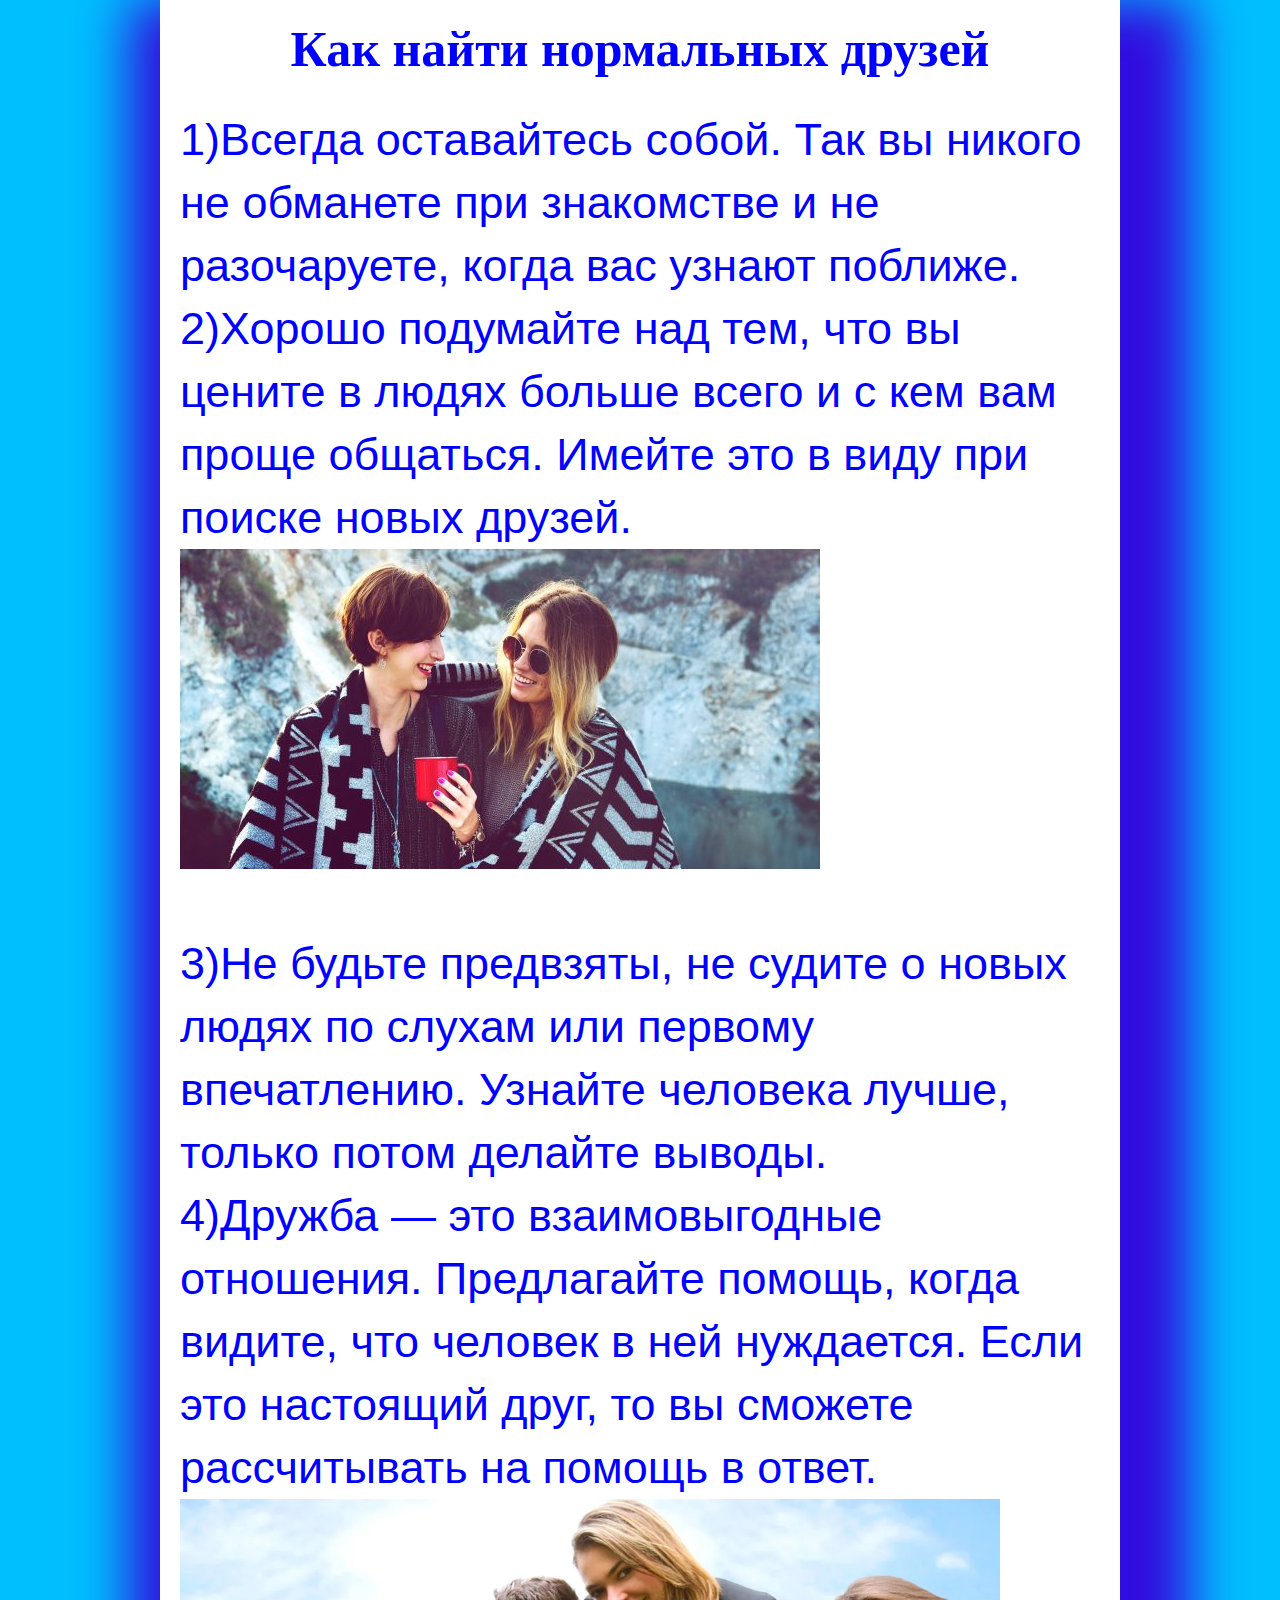
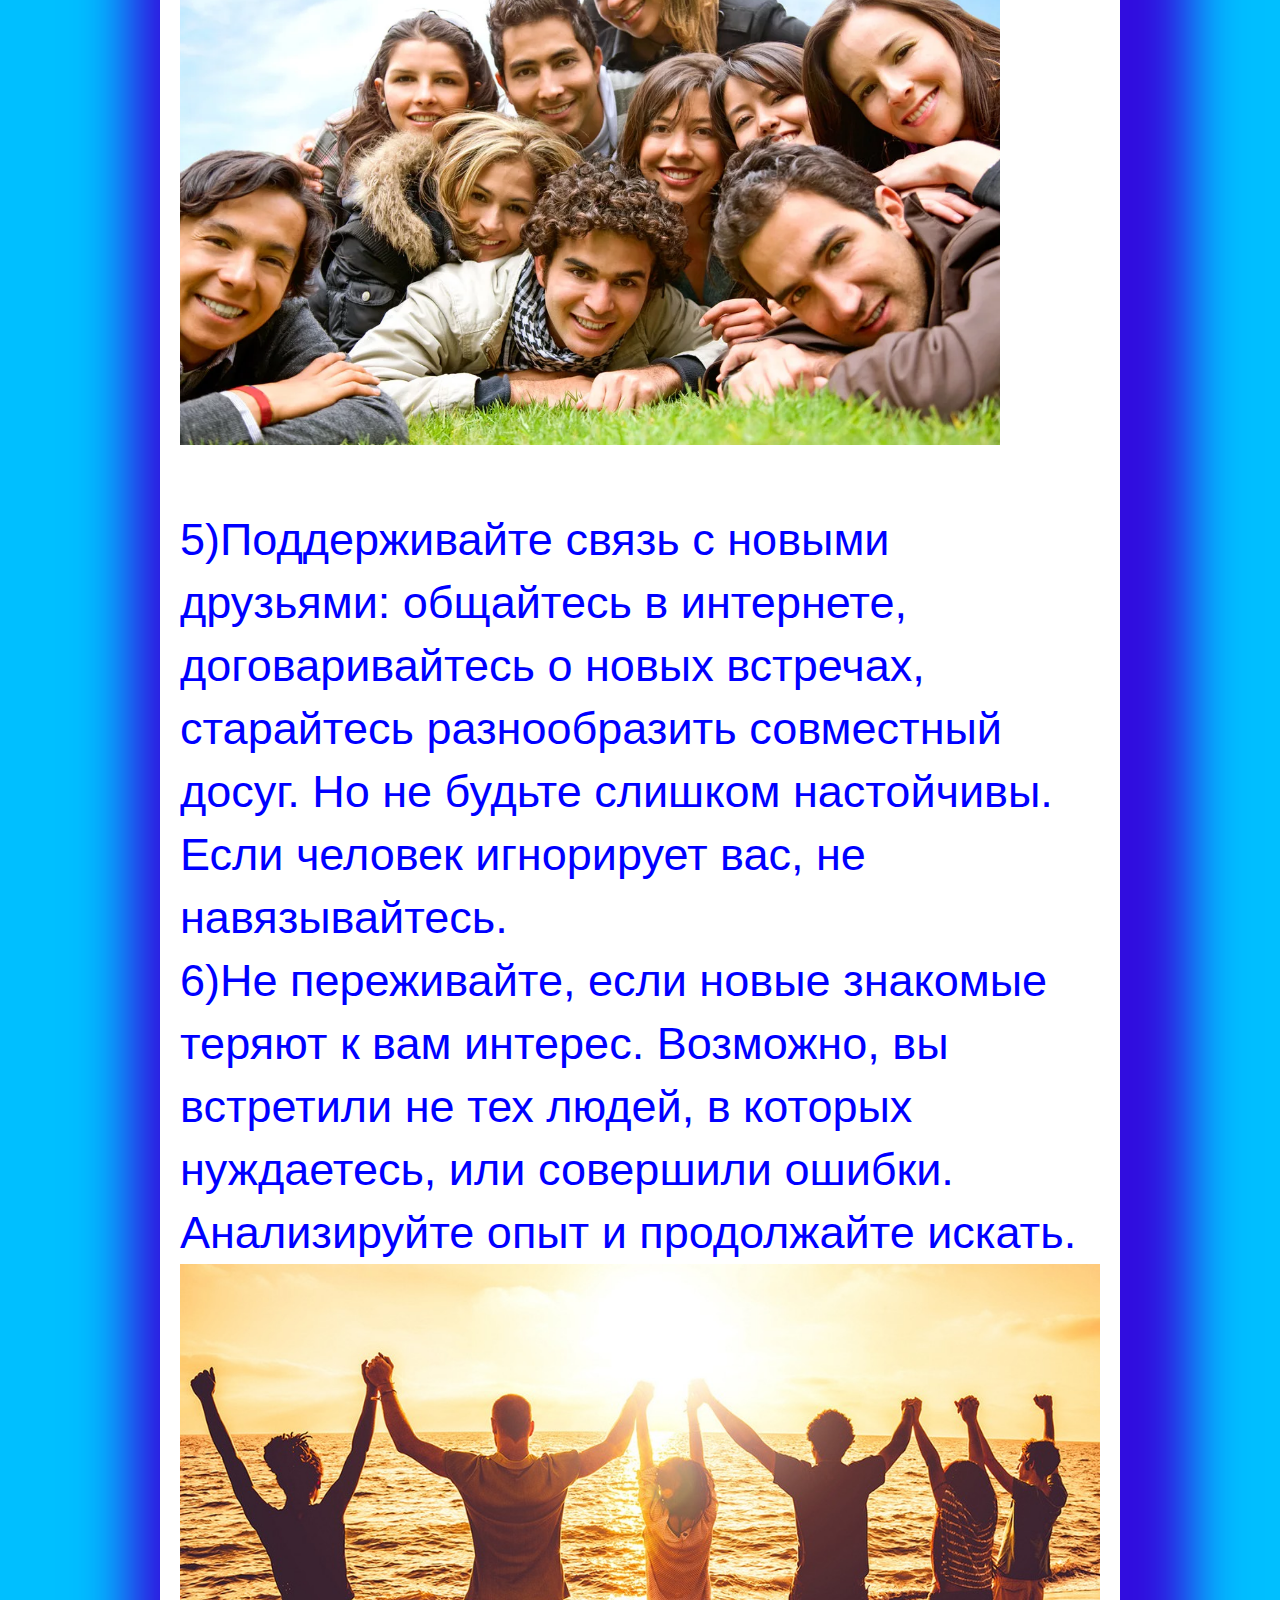
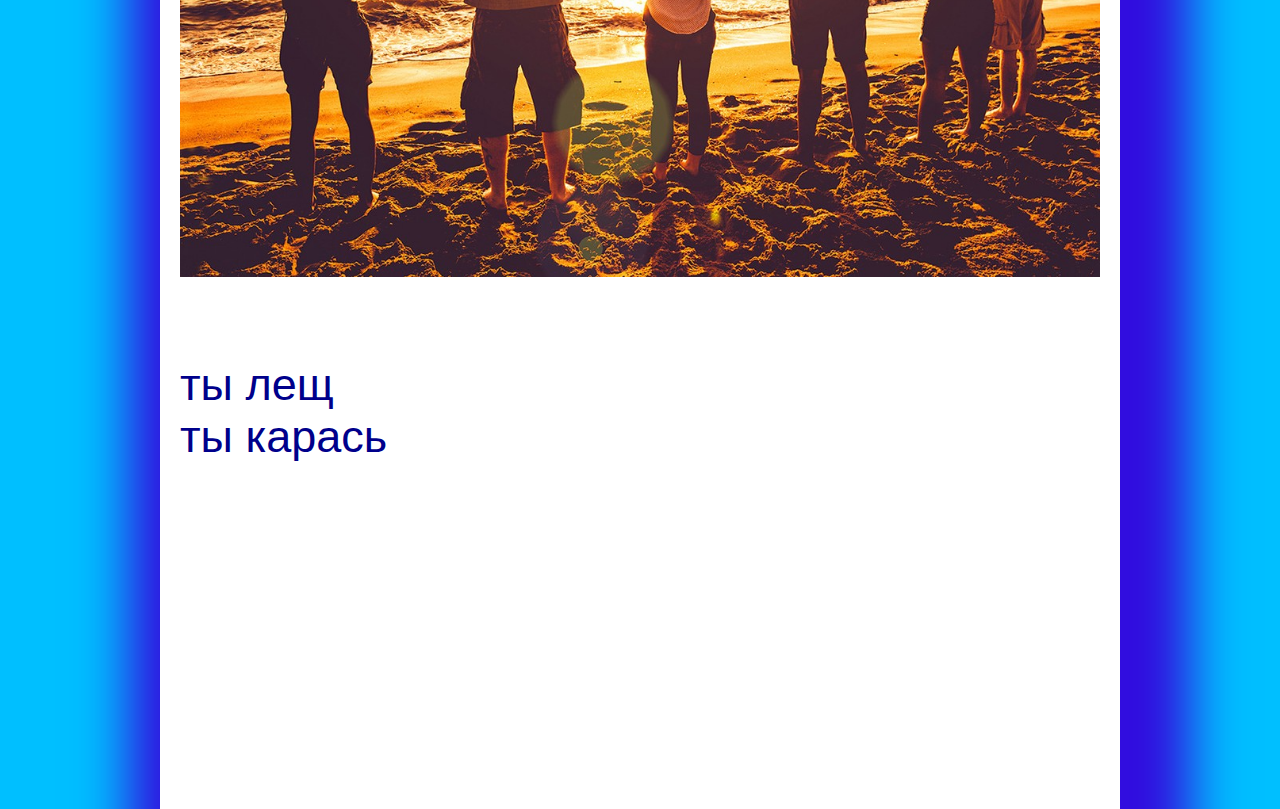
<file: каринки/page2.html>
<!DOCTYPE html>
<html lang="en">
<head>
	<meta charset="UTF-8">
	<meta name="viewport" content="width=device-width, initial-scale=1.0">
	<title>Сайт для поиска нормальных друзей(не голубых)</title>
	<link rel="stylesheet" href="style.css">
</head>
<body>
	<div>
		<h1>Как найти нормальных друзей</h1>
		<p>
			1)Всегда оставайтесь собой. Так вы никого не обманете при знакомстве и не разочаруете, когда вас узнают поближе.
			<br>
			2)Хорошо подумайте над тем, что вы цените в людях больше всего и с кем вам проще общаться. Имейте это в виду при поиске новых друзей.
			<img src="img8.jpg" alt="">
			<br>
			3)Не будьте предвзяты, не судите о новых людях по слухам или первому впечатлению. Узнайте человека лучше, только потом делайте выводы.
			<br>
			4)Дружба — это взаимовыгодные отношения. Предлагайте помощь, когда видите, что человек в ней нуждается. Если это настоящий друг, то вы сможете рассчитывать на помощь в ответ.
			<img src="img9.png" alt="">
			<br>
			5)Поддерживайте связь с новыми друзьями: общайтесь в интернете, договаривайтесь о новых встречах, старайтесь разнообразить совместный досуг. Но не будьте слишком настойчивы. Если человек игнорирует вас, не навязывайтесь.
			<br>
			6)Не переживайте, если новые знакомые теряют к вам интерес. Возможно, вы встретили не тех людей, в которых нуждаетесь, или совершили ошибки. Анализируйте опыт и продолжайте искать.
			<img src="img10.jpeg" alt="">
		</p>
		<br>
		<a href="idex.html">ты лещ</a>
		<br>
		<a href="page.html">ты карась</a>
		<br>
		<iframe width="560" height="315" src="https://www.youtube.com/embed/-iQYtPUOSXY" title="YouTube video player" frameborder="0" allow="accelerometer; autoplay; clipboard-write; encrypted-media; gyroscope; picture-in-picture" allowfullscreen></iframe>

	</div>	
</body>
</html>
</file>
<file: codik/css/main.css>
*{
	padding: 0;
	margi: 0;
	-webkit- box-sizing: border-box;
	-moz- box-sizing: border-box;
}
body{
	background-color: deeppink;
	font-family: 'Oswald', sans-serif


}
main{
	background-color: whitesmoke;
	display: flex;
	width: 95%;
	max-width: 1200px;
	margin: auto;
	box-shadow: 0 10px 100px rgba(179, 0, 227, 1);
	flex-wrap: wrap;
}

.item{
	height: 265px;
	width: 490px;
	width: calo(50% - 10px);
	background-color: sandybrown;
	background-position: center;
	-webkit- background-size: cover;
	background-size: cover;
}
.img_link:hover {
	opacity: 1;
	transform: scale(1.1)rotate(50deg);
	z-index: 10;
	box-shadow: 10px 10px 200px 30px rgba(179, 0, 227, 1);
	margin: 10px;
	filter: saturate(900%);;
}
.heading {
	text-align: center;
	width: 100%;
	padding: 40px;
}
.img_link {
	display: block;
	opacity: 0.65;
	transition: 0.5s ease-in, transition 0.2s ease-in,box-shadow 1s ease-out;
}
</file>
<file: modyle2.1maks/css/main.css>
.img-box{
	column-count: 4;
	column-gap: 10px;
	width: 95%;
	max-width: 1400px;
	margin: auto;
}
.image{
	max-width: 100%;
	display: block;

}
.img_link{
	display: block;
	opacity:20;
	transition: 0.4s;
	filter: blur(1px);
}

.img_link+.img_link{
	margin: 3px;
}
.img_link:hover{
	opacity: 1;
	filter: brightness(0.7);
	
}
@font-face{
	font-family:Pacifico-Regular;
	src: url(../fonts/Pacifico-Regular.ttf);

}
body{
	font-family:Pacifico-Regular;
	background-color:#B0E0E6;
}
h1{
	font-size: 50px;
	text-align:center ;


}
</file>
<file: проект 3/css/main.css>
*{
	padding: 0;
	madding: 0;
	box-sizing: border-box;
}
@font-face{
	font-family: RobotoR;
	src: url(../fonts/Roboto-Regular.ttf);
}
html,body,main{
	height: 100%;
	font-family: RobotoR;
}
.first{
	height: 100%;
	background-image: url(../img/img1.jpg);
	background-position:center;
	background-size: cover;
	background-repeat: no-repeat;
}
.first p{
	color: white;

}
.tourism{
	width: 100%;
	text-align: center;
	padding: 79px;
font-size: 15px;
}
.gallery-text{

}
.text-container{
	width: 40%;
	margin-left: 13%;
	margin-top: 13%;

}
.first-line{
	text-transform: uppercase;
	font-size: 24px;
	font-weight: bold;
	letter-spacing: 1px;
	line-height: 0.01;
	opacity: 0.5;
}
.second-line{
	font-size: 50px;
	line-height: 0.01;
	font-wight: extra-bold;
letter-spacing: 3px;

}
.third-line{
font-size: 20px;
opacity: 0.5;
}
.second{
	height: 100%;
	display: flex;
	justify-content: center;
	-ms-align-items: center;
	align-items: flex-start;
}
.gallery-container{
	width: 100%;
	max-width: ;
}
.img-container{
	width: 100%;
	display: flex;
	-ms-align-items: flex-start;
	align-items: flex-start;
}

img{
	display: block;
	max-width: 100%;
	height: auto;
	box-shadow: 0 0 10px 1px rgba(0, 0, 0, 3);


}
.img1{
	width: 35%;
}
.wrapper{
	margin-left: 20px;
}
.img2{
	margin-bottom: 20px;
}
.gallery-text{
	justify-content: space-between;
	-ms-align-items: center;
	margin-bottom: 20px;
}
.gallery-header{
	font-size: 40px;
	font-weight: bold;
	letter-spacing: 2px;
	line-height: 1;
}
.gallery.p{
	font-size: 18px;
}
.last-container{
	display: flex;
	justify-content: center;
-ms-align-items: center;
align-items: center;
flex-direction: column;
padding: 25%;
height: 300px;
background-image: url(../img/img3.jpg);
background-position: center;
-webkit-backgroung-size: cover;
background-size: cover;
font-family: Roboto;
}
.last-header{
	color: white;
	font-size: 21px;
	padding: 10px 20px;
	border: 1px solid white;
	margin-bottom: 40px;
}
.last-p{
	color: white;
	font-size: 17px;
	text-align: center;
	line-height: 1.8;
	letter-spacing: 1.1px;
}
</file>
<file: галерея/галерея/css/main.css>
*{
	padding:0;
	margin:0;
	-webkit-box-sizing:border-box;
	-moz-box-sizing:border-box;
	box-sizing:border-box;
}
body{
	background-color:#eee;
}
.main{background-color:#fff ;
	display:flex ;
	width:95%;
	max-width:1000px;
	margin:auto;
	box-shadow:0 0 30px 30px rgba(0,0,0,0.3) ;
	flex-wrap:wrap ;
}
.item{
	height:265px ;
	width:460px ;
	
	background-color:blue ;
	margin:5px ;
	background-position:center ;
	-webkit-backroud-size:cover ;
	background-size:cover ;
	}
	h1{
		font-size:50px ;
		text-align:center ;
		width:100% ;
		padding:50px ;
		font-family:Times new roman;
	}
</file>
<file: каринки/style.css>
*{
	margin: 0;
	padding: 0;
	box-sizing: border-box;
}
body{
	font-size: 45px;
	font-family: 'Arial';
	color: blue;
	box-sizing: border-box;
	background: deepskyblue;
}

p{ 
			color: blue;
			margin: 30px 0;
			line-height:1.40;	}

		div{
			width: 75%;
			margin: auto;
			padding: 20px;
			background-color:white;
			box-shadow: 20px 50px 50px 50px rgba(49,13,223,1);
		}
		a{
			text-decoration: none;
			color: darkblue;
		}
		img{
			max-width: 100%;
			height: auto;
			display: block;
		}
		h1{
		font-size: 50px;
		font-family: Times new Roman;
		color: blue;
		text-align: center;
		}
</file>
